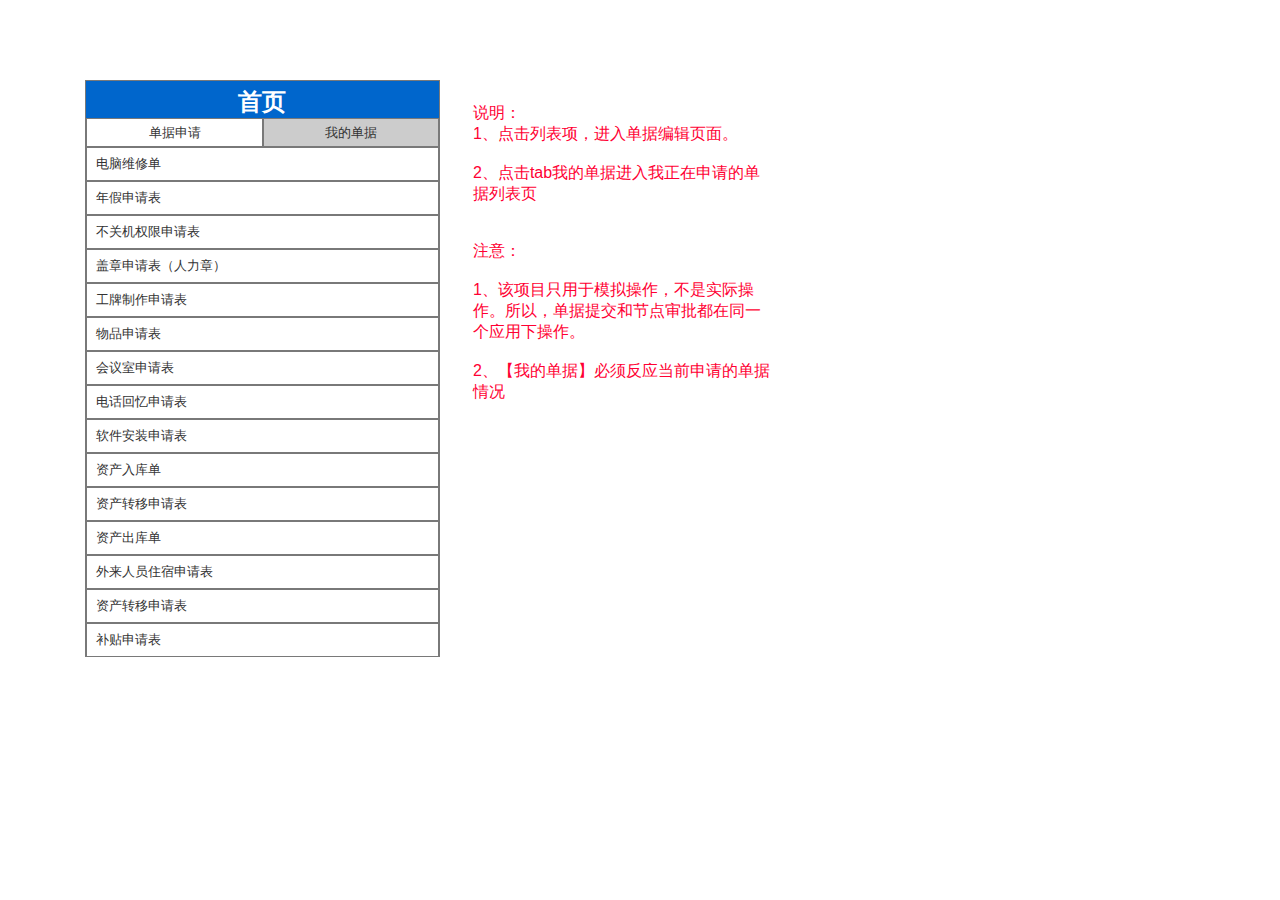
<file: realTest/祖传真题/Web前端初级认证线下考试卷-8月/姓名_工号/0.原型/index.html>
﻿<!DOCTYPE html>
<html>
  <head>
    <title>index</title>
    <meta http-equiv="X-UA-Compatible" content="IE=edge"/>
    <meta http-equiv="content-type" content="text/html; charset=utf-8"/>
    <meta name="apple-mobile-web-app-capable" content="yes"/>
    <link href="resources/css/jquery-ui-themes.css" type="text/css" rel="stylesheet"/>
    <link href="resources/css/axure_rp_page.css" type="text/css" rel="stylesheet"/>
    <link href="data/styles.css" type="text/css" rel="stylesheet"/>
    <link href="files/index/styles.css" type="text/css" rel="stylesheet"/>
    <script src="resources/scripts/jquery-1.7.1.min.js"></script>
    <script src="resources/scripts/jquery-ui-1.8.10.custom.min.js"></script>
    <script src="resources/scripts/prototypePre.js"></script>
    <script src="data/document.js"></script>
    <script src="resources/scripts/prototypePost.js"></script>
    <script src="files/index/data.js"></script>
    <script type="text/javascript">
      $axure.utils.getTransparentGifPath = function() { return 'resources/images/transparent.gif'; };
      $axure.utils.getOtherPath = function() { return 'resources/Other.html'; };
      $axure.utils.getReloadPath = function() { return 'resources/reload.html'; };
    </script>
  </head>
  <body>
    <div id="base" class="">

      <!-- Unnamed (矩形) -->
      <div id="u0" class="ax_default box_1">
        <div id="u0_div" class=""></div>
        <!-- Unnamed () -->
        <div id="u1" class="text" style="display:none; visibility: hidden">
          <p><span></span></p>
        </div>
      </div>

      <!-- Unnamed (矩形) -->
      <div id="u2" class="ax_default _文本段落">
        <div id="u2_div" class=""></div>
        <!-- Unnamed () -->
        <div id="u3" class="text">
          <p><span>说明：</span></p><p><span>1、点击列表项，进入单据编辑页面。</span></p><p><span><br></span></p><p><span>2、点击tab我的单据进入我正在申请的单据列表页</span></p><p><span><br></span></p><p><span><br></span></p><p><span>注意：</span></p><p><span><br></span></p><p><span>1、该项目只用于模拟操作，不是实际操作。所以，单据提交和节点审批都在同一个应用下操作。</span></p><p><span><br></span></p><p><span>2、【我的单据】必须反应当前申请的单据情况</span></p><p><span><br></span></p>
        </div>
      </div>

      <!-- Unnamed (矩形) -->
      <div id="u4" class="ax_default box_3">
        <div id="u4_div" class=""></div>
        <!-- Unnamed () -->
        <div id="u5" class="text" style="display:none; visibility: hidden">
          <p><span></span></p>
        </div>
      </div>

      <!-- Unnamed (矩形) -->
      <div id="u6" class="ax_default box_1">
        <div id="u6_div" class=""></div>
        <!-- Unnamed () -->
        <div id="u7" class="text">
          <p><span>单据申请</span></p>
        </div>
      </div>

      <!-- Unnamed (矩形) -->
      <div id="u8" class="ax_default box_1">
        <div id="u8_div" class=""></div>
        <!-- Unnamed () -->
        <div id="u9" class="text">
          <p><span>我的单据</span></p>
        </div>
      </div>

      <!-- Unnamed (矩形) -->
      <div id="u10" class="ax_default box_3">
        <div id="u10_div" class=""></div>
        <!-- Unnamed () -->
        <div id="u11" class="text">
          <p><span>电脑维修单</span></p>
        </div>
      </div>

      <!-- Unnamed (矩形) -->
      <div id="u12" class="ax_default box_3">
        <div id="u12_div" class=""></div>
        <!-- Unnamed () -->
        <div id="u13" class="text">
          <p><span>年假申请表</span></p>
        </div>
      </div>

      <!-- Unnamed (矩形) -->
      <div id="u14" class="ax_default box_3">
        <div id="u14_div" class=""></div>
        <!-- Unnamed () -->
        <div id="u15" class="text">
          <p><span>不关机权限申请表</span></p>
        </div>
      </div>

      <!-- Unnamed (矩形) -->
      <div id="u16" class="ax_default box_3">
        <div id="u16_div" class=""></div>
        <!-- Unnamed () -->
        <div id="u17" class="text">
          <p><span>盖章申请表（人力章）</span></p>
        </div>
      </div>

      <!-- Unnamed (矩形) -->
      <div id="u18" class="ax_default box_3">
        <div id="u18_div" class=""></div>
        <!-- Unnamed () -->
        <div id="u19" class="text">
          <p><span>工牌制作申请表</span></p>
        </div>
      </div>

      <!-- Unnamed (矩形) -->
      <div id="u20" class="ax_default box_3">
        <div id="u20_div" class=""></div>
        <!-- Unnamed () -->
        <div id="u21" class="text">
          <p><span>物品申请表</span></p>
        </div>
      </div>

      <!-- Unnamed (矩形) -->
      <div id="u22" class="ax_default box_3">
        <div id="u22_div" class=""></div>
        <!-- Unnamed () -->
        <div id="u23" class="text">
          <p><span>会议室申请表</span></p>
        </div>
      </div>

      <!-- Unnamed (矩形) -->
      <div id="u24" class="ax_default box_3">
        <div id="u24_div" class=""></div>
        <!-- Unnamed () -->
        <div id="u25" class="text">
          <p><span>电话回忆申请表</span></p>
        </div>
      </div>

      <!-- Unnamed (矩形) -->
      <div id="u26" class="ax_default box_3">
        <div id="u26_div" class=""></div>
        <!-- Unnamed () -->
        <div id="u27" class="text">
          <p><span>软件安装申请表</span></p>
        </div>
      </div>

      <!-- Unnamed (矩形) -->
      <div id="u28" class="ax_default box_3">
        <div id="u28_div" class=""></div>
        <!-- Unnamed () -->
        <div id="u29" class="text">
          <p><span>资产入库单</span></p>
        </div>
      </div>

      <!-- Unnamed (矩形) -->
      <div id="u30" class="ax_default box_3">
        <div id="u30_div" class=""></div>
        <!-- Unnamed () -->
        <div id="u31" class="text">
          <p><span>资产转移申请表</span></p>
        </div>
      </div>

      <!-- Unnamed (矩形) -->
      <div id="u32" class="ax_default box_3">
        <div id="u32_div" class=""></div>
        <!-- Unnamed () -->
        <div id="u33" class="text">
          <p><span>资产出库单</span></p>
        </div>
      </div>

      <!-- Unnamed (矩形) -->
      <div id="u34" class="ax_default box_3">
        <div id="u34_div" class=""></div>
        <!-- Unnamed () -->
        <div id="u35" class="text">
          <p><span>外来人员住宿申请表</span></p>
        </div>
      </div>

      <!-- Unnamed (矩形) -->
      <div id="u36" class="ax_default box_3">
        <div id="u36_div" class=""></div>
        <!-- Unnamed () -->
        <div id="u37" class="text">
          <p><span>资产转移申请表</span></p>
        </div>
      </div>

      <!-- Unnamed (矩形) -->
      <div id="u38" class="ax_default box_3">
        <div id="u38_div" class=""></div>
        <!-- Unnamed () -->
        <div id="u39" class="text">
          <p><span>补贴申请表</span></p>
        </div>
      </div>

      <!-- Unnamed (矩形) -->
      <div id="u40" class="ax_default _一级标题">
        <div id="u40_div" class=""></div>
        <!-- Unnamed () -->
        <div id="u41" class="text">
          <p><span>首页</span></p>
        </div>
      </div>
    </div>
  </body>
</html>
</file>
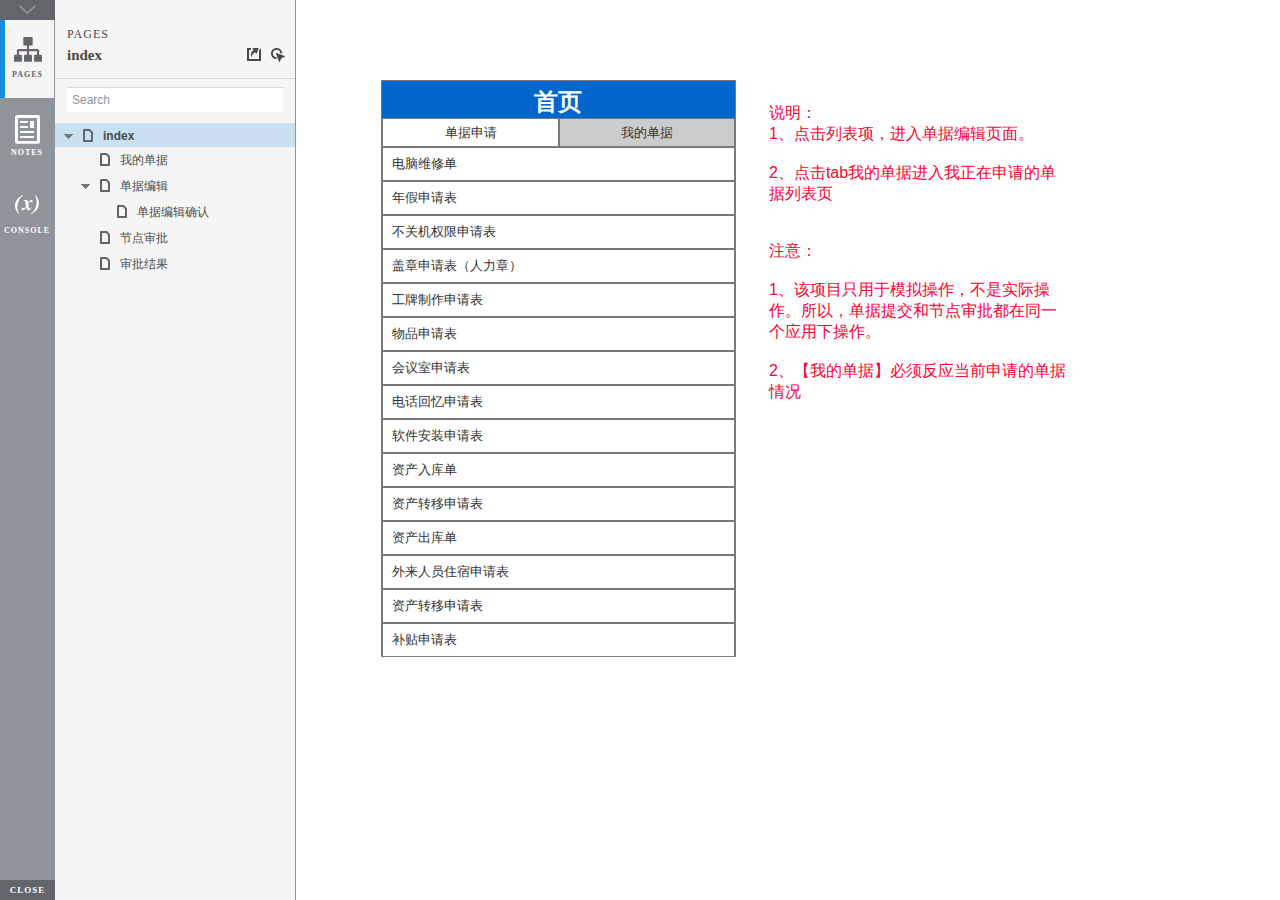
<file: realTest/祖传真题/Web前端初级认证线下考试卷-8月/姓名_工号/0.原型/start.html>
<!DOCTYPE html>
<html xmlns="http://www.w3.org/1999/xhtml" xml:lang="en" lang="en">
<head>
    <title>Untitled Document</title>
    <meta http-equiv="X-UA-Compatible" content="IE=edge"/>
    <meta http-equiv="content-type" content="text/html; charset=utf-8" />
    <meta name="viewport" content="width=device-width, initial-scale=1.0" />
    <meta name="apple-mobile-web-app-capable" content="yes" />
    <link type="text/css" href="resources/css/reset.css" rel="Stylesheet" />
    <link type="text/css" href="resources/css/default.css" rel="Stylesheet" />
    <!--<link href='https://fonts.googleapis.com/css?family=Nunito:300' rel='stylesheet' type='text/css'>-->

    <script type="text/javascript">
        if (location.href.toString().indexOf('file://localhost/') == 0) {
            location.href = location.href.toString().replace('file://localhost/', 'file:///');
        }
    </script>

    <!-- 8.0.0.3338 -->
<script src="resources/scripts/jquery-1.7.1.min.js"></script>
<script src="resources/scripts/startPre.js"></script>
<script src="data/document.js"></script>

    <style type="text/css">

#outerContainer {
	width:1000px;
	height:1500px;
}

.vsplitbar {
    width: 3px;
    /*background: #B9B9B9;*/
    border-right: 1px solid #8f949a;
}

.vsplitbar:hover, .vsplitbar.active {
    background: #8f949a;
}

#rightPanel {
    background-color: White;
}

/*#leftPanel {
    min-width: 120px;
}*/

.splitterMask {
   position:absolute;
   top: 0;
   left: 0;
   width: 100%;
   height: 100%;
   overflow: hidden;
   background-image: url(resources/images/transparent.gif);
   z-index: 20000;
}

    </style>
    <script type="text/javascript" language="JavaScript"><!--
        var SITEMAP_COLLAPSE_VAR_NAME = 'c';
        var PLUGIN_VAR_NAME = 'g';
        var FOOTNOTES_VAR_NAME = 'fn';
        var ADAPTIVE_VIEW_VAR_NAME = 'view';
        var lastLeftPanelWidth = 295;
        var toolBarOnly = true;

        // isolate scope
        (function() {
            setUpController();
            
            var configuration = $axure.document.configuration;
            var _settings = {};
            _settings.projectId = configuration.prototypeId;
            _settings.isAxshare = configuration.isAxshare;
            _settings.loadFeedbackPlugin = configuration.loadFeedbackPlugin;
            var cHash = getHashStringVar(SITEMAP_COLLAPSE_VAR_NAME);
            _settings.startCollapsed = cHash == "1";
            if(cHash == "2") closePlayer();
            var gHash = getHashStringVar(PLUGIN_VAR_NAME);
            if(gHash == "") gHash = 1;
            _settings.startPluginGid = gHash;

            $axure.player.settings = _settings;

            $(window).bind('load', function() {
                if(CHROME_5_LOCAL && !$('body').attr('pluginDetected')) {
                    window.location = 'resources/chrome/chrome.html';
                }
            });

            $(document).ready(function() {
                $axure.page.bind('load.start', mainFrame_onload);
                $axure.messageCenter.addMessageListener(messageCenter_message);

                $(document).on('pluginShown', function (event, data) {
                    setVarInCurrentUrlHash('g', data ? data : '');
                });

                $(document).on('pluginCreated', function(event, data) {
                    if($axure.player.settings.startPluginGid == data) {
                        $axure.player.showPlugin(data);
                    }
                });

                if($axure.player.settings.loadFeedbackPlugin) {
                    if($axure.player.settings.isAxshare) {
                        $axure.utils.loadJS('/Scripts/plugins/feedback/feedback8.js');
                    } else {
                        $axure.utils.loadJS('http://share.axure.com/Scripts/plugins/feedback/feedback8.js');
                    }
                }

                if(navigator.userAgent.indexOf("MSIE") >= 0) $('#outerContainer').width('100%');
                initialize();
                if($axure.player.settings.startCollapsed) $('#outerContainer').splitter({ sizeLeft: 0 });
                else $('#outerContainer').splitter({ sizeLeft: lastLeftPanelWidth });
                $('#leftPanel').width(lastLeftPanelWidth);
                
                $(window).resize(function() { resizeContent(); });

                $('#maximizePanelContainer').hide();

                initializeLogo();

                $(window).resize();
                resizeContent();
                
                $axure.player.collapseToBar();

                if($axure.player.settings.startCollapsed) {
                    collapse();
                    $('#leftPanel').width(0);
                }

                if(MOBILE_DEVICE) {
                    $('#interfaceControlFrameMinimizeContainer').height('45px');
                    $('#interfaceControlFrameMinimizeContainer a').height('45px');
                    $('#interfaceControlFrameHeaderContainer').css('margin-top','45px');
                    $('#interfaceControlFrameCloseContainer a').css('padding','10px 0px');
                    $('#maximizePanelContainer').height('45px');//.css('top','inherit').css('bottom','0px');

                    $('body').removeClass('hashover');

                    if(IOS) {
                        $('#rightPanel').css('overflow', 'auto').css('-webkit-overflow-scrolling', 'touch').css('-ms-overflow-x', 'hidden');

                        window.addEventListener("orientationchange", function() {
                            var viewport = document.querySelector("meta[name=viewport]");
                            //so iOS doesn't zoom when switching back to portrait
                            viewport.setAttribute('content', 'width=device-width, initial-scale=1.0, maximum-scale=1.0');
                            viewport.setAttribute('content', 'width=device-width, initial-scale=1.0');
                            resizeContent();
                        }, false);

                        $axure.page.bind('load.start', function() {
                            resizeContent();
                        });
                    }
                }

            });

            function initialize() {
                var legacyQString = getQueryString("Page");
                if (legacyQString.length > 0) {
                    location.href = location.href.substring(0, location.href.indexOf("?")) + "#p=" + legacyQString;
                    return;
                }

                var mainFrame = document.getElementById("mainFrame");
                mainFrame.contentWindow.location.href = getInitialUrl();
            }

            function initializeLogo() {
                if($axure.document.configuration.logoImagePath) {
                    var image = new Image();
                    image.onload = function() {
                        $('#logoImage').css('max-width', this.width + 'px');
                        $axure.player.resizeContent();
                    };
                    image.src = $axure.document.configuration.logoImagePath;
                
                    $('#interfaceControlFrameLogoImageContainer').html('<img id="logoImage" src="" />');
                    $('#logoImage').attr('src', $axure.document.configuration.logoImagePath).load(function() { resizeContent(); });
                } else $('#interfaceControlFrameLogoImageContainer').hide();

                if ($axure.document.configuration.logoImageCaption) {
                    $('#interfaceControlFrameLogoCaptionContainer').html($axure.document.configuration.logoImageCaption);
                } else $('#interfaceControlFrameLogoCaptionContainer').hide();

                if(!$('#interfaceControlFrameLogoImageContainer').is(':visible') && !$('#interfaceControlFrameLogoCaptionContainer').is(':visible')) {
                    $('#interfaceControlFrameLogoContainer').hide();
                }
            }

            var resizeContent = $axure.player.resizeContent = function() {
                var newHeight = $(window).height();
                var newWidth = $(window).width();

                var controlContainerHeight = newHeight;// - 30;
                if($('#interfaceControlFrameLogoContainer').is(':visible')) controlContainerHeight -= $('#interfaceControlFrameLogoContainer').outerHeight();// + 16;

                $('#outerContainer').height(newHeight).width(newWidth);
                $('.vsplitbar').height(newHeight);
                $('#leftPanel').height(newHeight);
                $('#interfaceControlFrame').height(newHeight);
                $('#interfaceControlFrameContainer').height(newHeight);
                $('#interfaceControlFrameHostContainer').height(controlContainerHeight);

                $('#rightPanel').height(newHeight);
                $('#mainFrame').height(newHeight);

                if($('#leftPanel').is(':visible')) $('#rightPanel').width($(window).width() - $('#leftPanel').width() - 1);// $('.vsplitbar').width());
                else $('#rightPanel').width($(window).width());

                $(document).trigger('ContainerHeightChange',[controlContainerHeight]);

                if(MOBILE_DEVICE) {
                    if(!(getHashStringVar(ADAPTIVE_VIEW_VAR_NAME).length > 0)) $axure.messageCenter.postMessage('setAdaptiveViewForSize', {'width':newWidth, 'height':$('#rightPanel').height()});
                }
            }

            var collapseToBar = $axure.player.collapseToBar = function() {
                lastLeftPanelWidth = $('#leftPanel').width();
                $('#leftPanel').width('55px');
                $('.vsplitbar').hide();
                $('#rightPanel').width($(window).width() - $('#leftPanel').width());
                $(window).resize();
                $('#outerContainer').trigger('resize');
                toolBarOnly = true;
            }

            var expandFromBar = $axure.player.expandFromBar = function() {
                if($('.vsplitbar').is(':visible')) return;

                $('#leftPanel').width(lastLeftPanelWidth);
                $('.vsplitbar').show();
                $('#rightPanel').width($(window).width() - $('#leftPanel').width() - 1);// $('.vsplitbar').width());
                $(window).resize();
                $('#outerContainer').trigger('resize');
                toolBarOnly = false;
            }

        })();

        function messageCenter_message(message, data) {
            if(message == 'expandFrame') expand();
            else if(message == 'getCollapseFrameOnLoad' && $axure.player.settings.startCollapsed && !MOBILE_DEVICE) $axure.messageCenter.postMessage('collapseFrameOnLoad');
        }

        
        function getInitialUrl() {
            var pageName = getHashStringVar("p");
            if(pageName.length > 0) return pageName + ".html";
            else {
                var url = getFirstPageUrl($axure.document.sitemap.rootNodes);
                return (url ? url : "about:blank");
            }
        }

        function getFirstPageUrl(nodes) {
            for (var i = 0; i < nodes.length; i++) {
                var node = nodes[i];
                if (node.url) return node.url;
                else {
                    var hasChildren = (node.children && node.children.length > 0);
                    if (hasChildren) {
                        var url = getFirstPageUrl(node.children);
                        if (url) return url;
                    }
                }
            }
            return null;
        }

        function closePlayer() {
            if($axure.page.location) window.location.href = $axure.page.location;
            else {
                var pageFile = getInitialUrl();
                var currentLocation = window.location.toString();
                window.location.href = currentLocation.substr(0, currentLocation.lastIndexOf("/") + 1) + pageFile;
            }
        }

        function replaceHash(newHash) {
            var currentLocWithoutHash = window.location.toString().split('#')[0];

            //We use replace so that every hash change doesn't get appended to the history stack.
            //We use replaceState in browsers that support it, else replace the location
            if(typeof window.history.replaceState != 'undefined') {
                try {
                    //Chrome 45 (Version 45.0.2454.85 m) started throwing an error here when generated locally (this only happens with sitemap open) which broke all interactions.
                    //try catch breaks the url adjusting nicely when the sitemap is open, but all interactions and forward and back buttons work.
                    //Uncaught SecurityError: Failed to execute 'replaceState' on 'History': A history state object with URL 'file:///C:/Users/Ian/Documents/Axure/HTML/Untitled/start.html#p=home' cannot be created in a document with origin 'null'.
                    window.history.replaceState(null, null, currentLocWithoutHash + newHash);
                } catch(ex) {}
            } else {
                window.location.replace(currentLocWithoutHash + newHash);
            }
        }

        function collapse() {
            setVarInCurrentUrlHash('c', 1);
            if(!toolBarOnly) lastLeftPanelWidth = $('#leftPanel').width();

            $('#maximizePanelContainer').show();
            $('#leftPanel').hide();
            $('.vsplitbar').hide();
            $('#rightPanel').width($(window).width());
            $(window).resize();
            $('#outerContainer').trigger('resize');

            $(document).trigger('sidebarCollapse');

            if(MOBILE_DEVICE) {
                $('#maximizePanelContainer').animate({
                    top:$('#rightPanel').height() - $('#maximizePanelContainer').height()
                }, 300, 'swing', function() {
                    $('#maximizePanelContainer').css('top', 'inherit').css('bottom', '0px');
                });
            }
        }

        function expand() {
            if(MOBILE_DEVICE) {
                $('#maximizePanelContainer').css('top', '0px').css('bottom', 'inherit');
            }

            deleteVarFromCurrentUrlHash('c');
            $('#maximizePanelContainer').hide();
            $('#leftPanel').width(lastLeftPanelWidth);
            $('#leftPanel').show();
            if(!toolBarOnly) {
                $('.vsplitbar').show();
                $('#rightPanel').width($(window).width() - $('#leftPanel').width() - 1);
            } else {
                $axure.player.collapseToBar();
            }
            $(window).resize();
            $('#outerContainer').trigger('resize');

            $(document).trigger('sidebarExpanded');
        }


        function mainFrame_onload() {
            if($axure.page.pageName) document.title = $axure.page.pageName;
        }

        function getQueryString(query) {
            var qstring = self.location.href.split("?");
            if(qstring.length < 2) return "";
            return GetParameter(qstring, query);
        }
        
        function GetParameter(qstring, query) {
            var prms = qstring[1].split("&");
            var frmelements = new Array();
            var currprmeter, querystr = "";

            for(var i = 0; i < prms.length; i++) {
                currprmeter = prms[i].split("=");
                frmelements[i] = new Array();
                frmelements[i][0] = currprmeter[0];
                frmelements[i][1] = currprmeter[1];
            }

            for(j = 0; j < frmelements.length; j++) {
                if(frmelements[j][0].toLowerCase() == query.toLowerCase()) {
                    querystr = frmelements[j][1];
                    break;
                }
            }
            return querystr;
        }
        
        function getHashStringVar(query) {
            var qstring = self.location.href.split("#");
            if(qstring.length < 2) return "";
            return GetParameter(qstring, query);
        }

        function setHashStringVar(currentHash, varName, varVal) {
            var varWithEqual = varName + '=';
            var poundVarWithEqual = varVal === '' ? '' :  '#' + varName + '=' + varVal;
            var ampVarWithEqual = varVal === '' ? '' :  '&' + varName + '=' + varVal;
            var hashToSet = '';

            var pageIndex = currentHash.indexOf('#' + varWithEqual);
            if(pageIndex == -1) pageIndex = currentHash.indexOf('&' + varWithEqual);
            if(pageIndex != -1) {
                var newHash = currentHash.substring(0, pageIndex);

                newHash = newHash == '' ? poundVarWithEqual : newHash + ampVarWithEqual;

                var ampIndex = currentHash.indexOf('&', pageIndex + 1);
                if(ampIndex != -1) {
                    newHash = newHash == '' ? '#' + currentHash.substring(ampIndex + 1) : newHash + currentHash.substring(ampIndex);
                }
                hashToSet = newHash;
            } else if(currentHash.indexOf('#') != -1) {
                hashToSet = currentHash + ampVarWithEqual;
            } else {
                hashToSet = poundVarWithEqual;
            }

            if(hashToSet != '' || varVal == '') {
                return hashToSet;
            }

            return null;
        }

        function setVarInCurrentUrlHash(varName, varVal) {
            var newHash = setHashStringVar(window.location.hash, varName, varVal);

            if(newHash != null) {
                replaceHash(newHash);
            }
        }

        function deleteHashStringVar(currentHash, varName) {
            var varWithEqual = varName + '=';

            var pageIndex = currentHash.indexOf('#' + varWithEqual);
            if(pageIndex == -1) pageIndex = currentHash.indexOf('&' + varWithEqual);
            if(pageIndex != -1) {
                var newHash = currentHash.substring(0, pageIndex);

                var ampIndex = currentHash.indexOf('&', pageIndex + 1);

                //IF begin of string....if none blank, ELSE # instead of & and rest
                //IF in string....prefix + if none blank, ELSE &-rest
                if(newHash == '') { //beginning of string
                    newHash = ampIndex != -1 ? '#' + currentHash.substring(ampIndex + 1) : '';
                } else { //somewhere in the middle
                    newHash = newHash + (ampIndex != -1 ? currentHash.substring(ampIndex) : '');
                }

                return newHash;
            }

            return null;
        }

        function deleteVarFromCurrentUrlHash(varName) {
            var newHash = deleteHashStringVar(window.location.hash, varName);

            if(newHash != null) {
                replaceHash(newHash);
            }
        }
    --></script>
    
    <link type="text/css" rel="Stylesheet" href="plugins/sitemap/styles/sitemap.css" />
    <link type="text/css" rel="Stylesheet" href="plugins/page_notes/styles/page_notes.css" />
    <link type="text/css" rel="Stylesheet" href="plugins/debug/styles/debug.css" />
    <script src="resources/scripts/startPost.js"></script>


    <!--<link type="text/css" rel="Stylesheet" href="plugins/recordplay/styles/recordplay.css" />
    <script type="text/javascript" src="plugins/recordplay/recordplay.js"></script>-->
    

</head>
<body scroll="no" class="hashover">
    <div id="outerContainer">

        <div id="leftPanel">
            <div id="interfaceControlFrame">
                <div id="interfaceControlFrameMinimizeContainer">
                    <a title="Collapse" id="interfaceControlFrameMinimizeButton" onclick="collapse();">&nbsp;</a>
                </div>
                <div id="interfaceControlFrameHeaderContainer">
                    <ul id="interfaceControlFrameHeader"></ul>
                </div>
                <div id="interfaceControlFrameContainer">
                    <div id="interfaceControlFrameLogoContainer">
                        <div id="interfaceControlFrameLogoImageContainer"></div>
                        <div id="interfaceControlFrameLogoCaptionContainer"></div>
                    </div>
                    <div id="interfaceControlFrameHostContainer">
                    </div>
                </div>
                <div id="interfaceControlFrameCloseContainer">
                    <a title="Close" id="interfaceControlFrameCloseButton" onclick="closePlayer();">CLOSE</a>
                </div>
            </div>
        </div>
        <div id="rightPanel">
            <iframe id="mainFrame" name="mainFrame" width="100%" height="100%" src="" frameborder="0" style="display: block;" webkitallowfullscreen mozallowfullscreen allowfullscreen></iframe>
        </div>

    </div>

    <div id="maximizePanelContainer">
        <iframe id="expandFrame" src="resources/expand.html" width="100%" height="100%" scrolling="no" allowtransparency="true" frameborder="0"></iframe>
    </div>

</body>
</html>
</file>
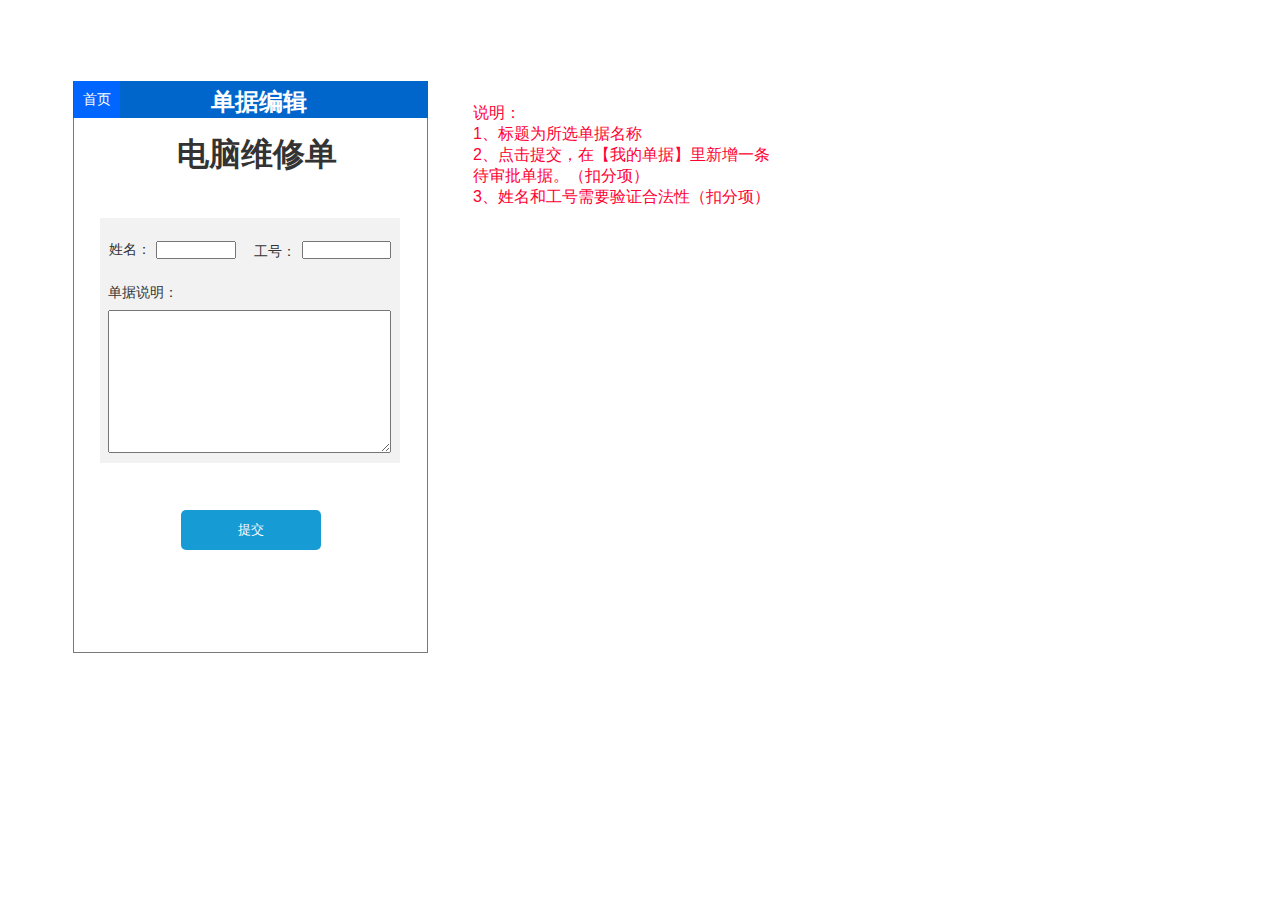
<file: realTest/祖传真题/Web前端初级认证线下考试卷-8月/姓名_工号/0.原型/单据编辑.html>
﻿<!DOCTYPE html>
<html>
  <head>
    <title>单据编辑</title>
    <meta http-equiv="X-UA-Compatible" content="IE=edge"/>
    <meta http-equiv="content-type" content="text/html; charset=utf-8"/>
    <meta name="apple-mobile-web-app-capable" content="yes"/>
    <link href="resources/css/jquery-ui-themes.css" type="text/css" rel="stylesheet"/>
    <link href="resources/css/axure_rp_page.css" type="text/css" rel="stylesheet"/>
    <link href="data/styles.css" type="text/css" rel="stylesheet"/>
    <link href="files/单据编辑/styles.css" type="text/css" rel="stylesheet"/>
    <script src="resources/scripts/jquery-1.7.1.min.js"></script>
    <script src="resources/scripts/jquery-ui-1.8.10.custom.min.js"></script>
    <script src="resources/scripts/prototypePre.js"></script>
    <script src="data/document.js"></script>
    <script src="resources/scripts/prototypePost.js"></script>
    <script src="files/单据编辑/data.js"></script>
    <script type="text/javascript">
      $axure.utils.getTransparentGifPath = function() { return 'resources/images/transparent.gif'; };
      $axure.utils.getOtherPath = function() { return 'resources/Other.html'; };
      $axure.utils.getReloadPath = function() { return 'resources/reload.html'; };
    </script>
  </head>
  <body>
    <div id="base" class="">

      <!-- Unnamed (矩形) -->
      <div id="u74" class="ax_default box_1">
        <div id="u74_div" class=""></div>
        <!-- Unnamed () -->
        <div id="u75" class="text" style="display:none; visibility: hidden">
          <p><span></span></p>
        </div>
      </div>

      <!-- Unnamed (矩形) -->
      <div id="u76" class="ax_default _一级标题">
        <div id="u76_div" class=""></div>
        <!-- Unnamed () -->
        <div id="u77" class="text">
          <p><span style="font-family:'Arial Negreta', 'Arial Normal', 'Arial';font-weight:700;">电脑维修单</span></p>
        </div>
      </div>

      <!-- Unnamed (矩形) -->
      <div id="u78" class="ax_default box_2">
        <div id="u78_div" class=""></div>
        <!-- Unnamed () -->
        <div id="u79" class="text" style="display:none; visibility: hidden">
          <p><span></span></p>
        </div>
      </div>

      <!-- Unnamed (矩形) -->
      <div id="u80" class="ax_default label">
        <div id="u80_div" class=""></div>
        <!-- Unnamed () -->
        <div id="u81" class="text">
          <p><span>姓名：</span></p>
        </div>
      </div>

      <!-- Unnamed (文本框) -->
      <div id="u82" class="ax_default text_field">
        <input id="u82_input" type="text" value=""/>
      </div>

      <!-- Unnamed (矩形) -->
      <div id="u83" class="ax_default label">
        <div id="u83_div" class=""></div>
        <!-- Unnamed () -->
        <div id="u84" class="text">
          <p><span>工号：</span></p>
        </div>
      </div>

      <!-- Unnamed (文本框) -->
      <div id="u85" class="ax_default text_field">
        <input id="u85_input" type="text" value=""/>
      </div>

      <!-- Unnamed (矩形) -->
      <div id="u86" class="ax_default label">
        <div id="u86_div" class=""></div>
        <!-- Unnamed () -->
        <div id="u87" class="text">
          <p><span>单据说明：</span></p>
        </div>
      </div>

      <!-- Unnamed (多行文本框) -->
      <div id="u88" class="ax_default text_area">
        <textarea id="u88_input"></textarea>
      </div>

      <!-- Unnamed (矩形) -->
      <div id="u89" class="ax_default primary_button">
        <div id="u89_div" class=""></div>
        <!-- Unnamed () -->
        <div id="u90" class="text">
          <p><span>提交</span></p>
        </div>
      </div>

      <!-- Unnamed (矩形) -->
      <div id="u91" class="ax_default box_3">
        <div id="u91_div" class=""></div>
        <!-- Unnamed () -->
        <div id="u92" class="text" style="display:none; visibility: hidden">
          <p><span></span></p>
        </div>
      </div>

      <!-- Unnamed (矩形) -->
      <div id="u93" class="ax_default _一级标题">
        <div id="u93_div" class=""></div>
        <!-- Unnamed () -->
        <div id="u94" class="text">
          <p><span>单据编辑</span></p>
        </div>
      </div>

      <!-- Unnamed (矩形) -->
      <div id="u95" class="ax_default label">
        <div id="u95_div" class=""></div>
        <!-- Unnamed () -->
        <div id="u96" class="text">
          <p><span>首页</span></p>
        </div>
      </div>

      <!-- Unnamed (矩形) -->
      <div id="u97" class="ax_default _文本段落">
        <div id="u97_div" class=""></div>
        <!-- Unnamed () -->
        <div id="u98" class="text">
          <p><span>说明：</span></p><p><span>1、标题为所选单据名称</span></p><p><span>2、点击提交，在【我的单据】里新增一条待审批单据。（扣分项）</span></p><p><span>3、姓名和工号需要验证合法性（扣分项）</span></p><p><span><br></span></p><p><span><br></span></p>
        </div>
      </div>
    </div>
  </body>
</html>
</file>
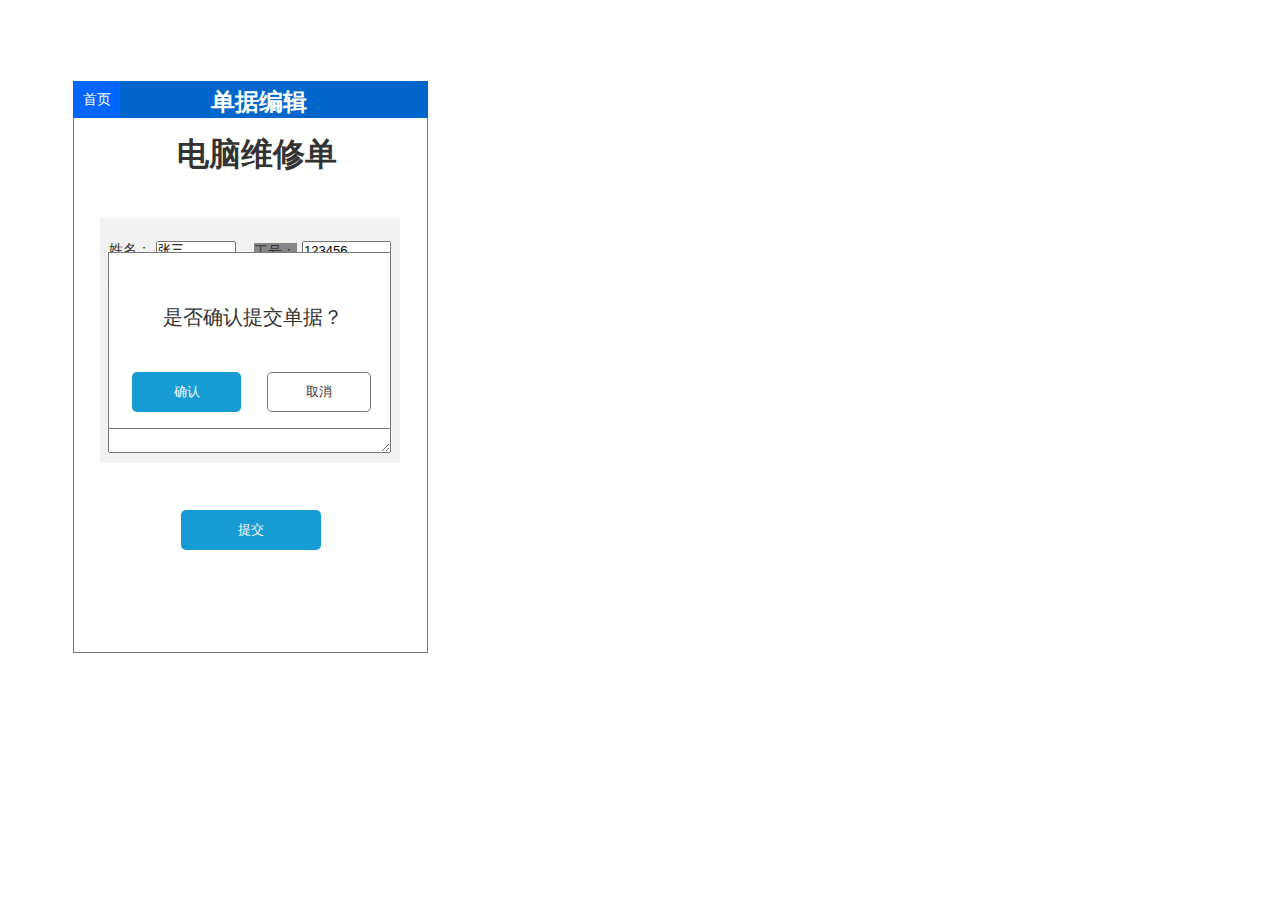
<file: realTest/祖传真题/Web前端初级认证线下考试卷-8月/姓名_工号/0.原型/单据编辑确认.html>
﻿<!DOCTYPE html>
<html>
  <head>
    <title>单据编辑确认</title>
    <meta http-equiv="X-UA-Compatible" content="IE=edge"/>
    <meta http-equiv="content-type" content="text/html; charset=utf-8"/>
    <meta name="apple-mobile-web-app-capable" content="yes"/>
    <link href="resources/css/jquery-ui-themes.css" type="text/css" rel="stylesheet"/>
    <link href="resources/css/axure_rp_page.css" type="text/css" rel="stylesheet"/>
    <link href="data/styles.css" type="text/css" rel="stylesheet"/>
    <link href="files/单据编辑确认/styles.css" type="text/css" rel="stylesheet"/>
    <script src="resources/scripts/jquery-1.7.1.min.js"></script>
    <script src="resources/scripts/jquery-ui-1.8.10.custom.min.js"></script>
    <script src="resources/scripts/prototypePre.js"></script>
    <script src="data/document.js"></script>
    <script src="resources/scripts/prototypePost.js"></script>
    <script src="files/单据编辑确认/data.js"></script>
    <script type="text/javascript">
      $axure.utils.getTransparentGifPath = function() { return 'resources/images/transparent.gif'; };
      $axure.utils.getOtherPath = function() { return 'resources/Other.html'; };
      $axure.utils.getReloadPath = function() { return 'resources/reload.html'; };
    </script>
  </head>
  <body>
    <div id="base" class="">

      <!-- Unnamed (矩形) -->
      <div id="u99" class="ax_default box_1">
        <div id="u99_div" class=""></div>
        <!-- Unnamed () -->
        <div id="u100" class="text" style="display:none; visibility: hidden">
          <p><span></span></p>
        </div>
      </div>

      <!-- Unnamed (矩形) -->
      <div id="u101" class="ax_default _一级标题">
        <div id="u101_div" class=""></div>
        <!-- Unnamed () -->
        <div id="u102" class="text">
          <p><span style="font-family:'Arial Negreta', 'Arial Normal', 'Arial';font-weight:700;">电脑维修单</span></p>
        </div>
      </div>

      <!-- Unnamed (矩形) -->
      <div id="u103" class="ax_default box_2">
        <div id="u103_div" class=""></div>
        <!-- Unnamed () -->
        <div id="u104" class="text" style="display:none; visibility: hidden">
          <p><span></span></p>
        </div>
      </div>

      <!-- Unnamed (矩形) -->
      <div id="u105" class="ax_default label">
        <div id="u105_div" class=""></div>
        <!-- Unnamed () -->
        <div id="u106" class="text">
          <p><span>姓名：</span></p>
        </div>
      </div>

      <!-- Unnamed (文本框) -->
      <div id="u107" class="ax_default text_field">
        <input id="u107_input" type="text" value="张三"/>
      </div>

      <!-- Unnamed (矩形) -->
      <div id="u108" class="ax_default label">
        <div id="u108_div" class=""></div>
        <!-- Unnamed () -->
        <div id="u109" class="text">
          <p><span>工号：</span></p>
        </div>
      </div>

      <!-- Unnamed (文本框) -->
      <div id="u110" class="ax_default text_field">
        <input id="u110_input" type="text" value="123456"/>
      </div>

      <!-- Unnamed (矩形) -->
      <div id="u111" class="ax_default label">
        <div id="u111_div" class=""></div>
        <!-- Unnamed () -->
        <div id="u112" class="text">
          <p><span>部门：</span></p>
        </div>
      </div>

      <!-- Unnamed (文本框) -->
      <div id="u113" class="ax_default text_field">
        <input id="u113_input" type="text" value="工程院"/>
      </div>

      <!-- Unnamed (矩形) -->
      <div id="u114" class="ax_default label">
        <div id="u114_div" class=""></div>
        <!-- Unnamed () -->
        <div id="u115" class="text">
          <p><span>单据说明：</span></p>
        </div>
      </div>

      <!-- Unnamed (多行文本框) -->
      <div id="u116" class="ax_default text_area">
        <textarea id="u116_input">电脑屏幕坏了</textarea>
      </div>

      <!-- Unnamed (矩形) -->
      <div id="u117" class="ax_default primary_button">
        <div id="u117_div" class=""></div>
        <!-- Unnamed () -->
        <div id="u118" class="text">
          <p><span>提交</span></p>
        </div>
      </div>

      <!-- Unnamed (矩形) -->
      <div id="u119" class="ax_default flow_shape">
        <div id="u119_div" class=""></div>
        <!-- Unnamed () -->
        <div id="u120" class="text" style="display:none; visibility: hidden">
          <p><span></span></p>
        </div>
      </div>

      <!-- Unnamed (矩形) -->
      <div id="u121" class="ax_default label">
        <div id="u121_div" class=""></div>
        <!-- Unnamed () -->
        <div id="u122" class="text">
          <p><span>是否确认提交单据？</span></p>
        </div>
      </div>

      <!-- Unnamed (矩形) -->
      <div id="u123" class="ax_default button">
        <div id="u123_div" class=""></div>
        <!-- Unnamed () -->
        <div id="u124" class="text">
          <p><span>取消</span></p>
        </div>
      </div>

      <!-- Unnamed (矩形) -->
      <div id="u125" class="ax_default primary_button">
        <div id="u125_div" class=""></div>
        <!-- Unnamed () -->
        <div id="u126" class="text">
          <p><span>确认</span></p>
        </div>
      </div>

      <!-- Unnamed (矩形) -->
      <div id="u127" class="ax_default box_3">
        <div id="u127_div" class=""></div>
        <!-- Unnamed () -->
        <div id="u128" class="text" style="display:none; visibility: hidden">
          <p><span></span></p>
        </div>
      </div>

      <!-- Unnamed (矩形) -->
      <div id="u129" class="ax_default _一级标题">
        <div id="u129_div" class=""></div>
        <!-- Unnamed () -->
        <div id="u130" class="text">
          <p><span>单据编辑</span></p>
        </div>
      </div>

      <!-- Unnamed (矩形) -->
      <div id="u131" class="ax_default label">
        <div id="u131_div" class=""></div>
        <!-- Unnamed () -->
        <div id="u132" class="text">
          <p><span>首页</span></p>
        </div>
      </div>
    </div>
  </body>
</html>
</file>
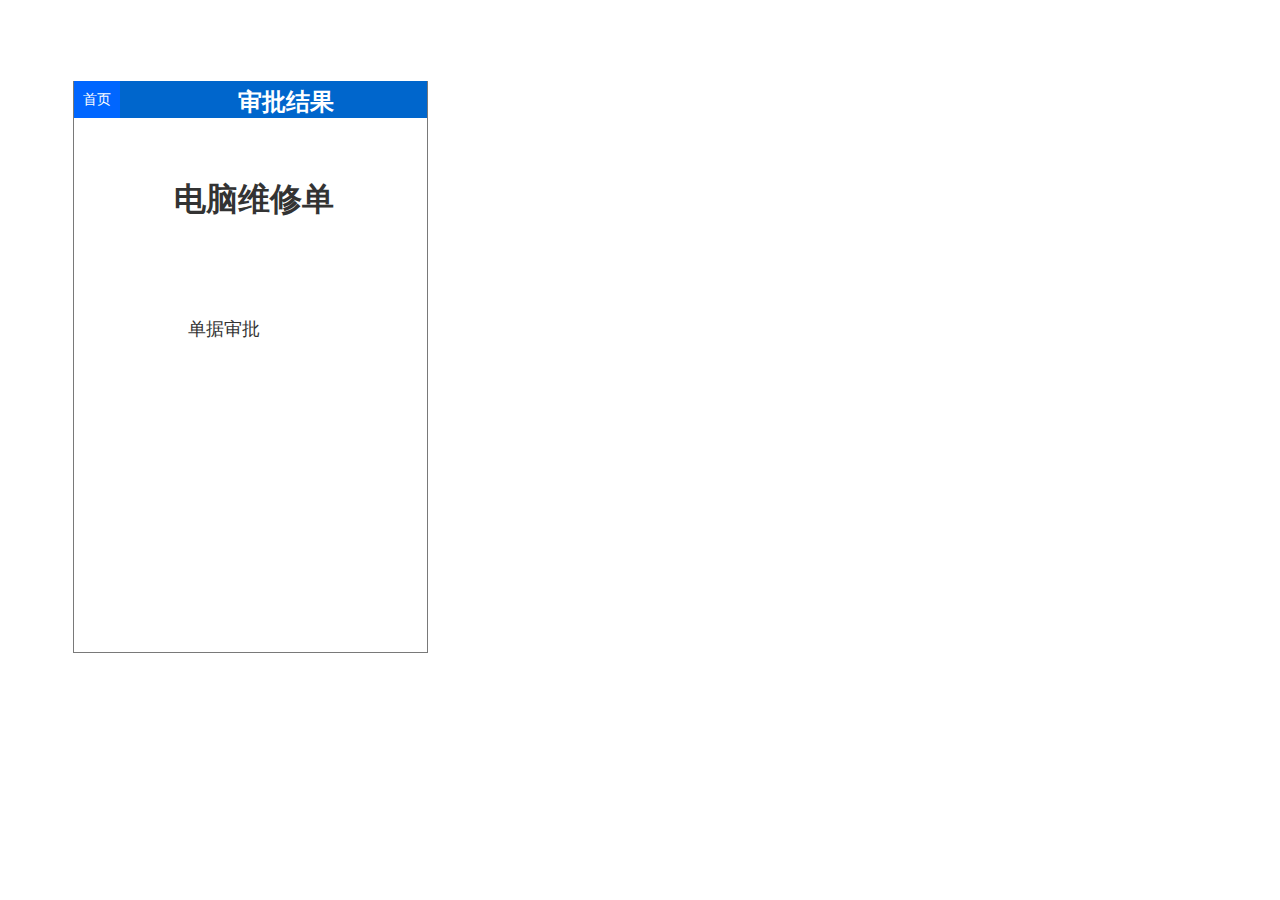
<file: realTest/祖传真题/Web前端初级认证线下考试卷-8月/姓名_工号/0.原型/审批结果.html>
﻿<!DOCTYPE html>
<html>
  <head>
    <title>审批结果</title>
    <meta http-equiv="X-UA-Compatible" content="IE=edge"/>
    <meta http-equiv="content-type" content="text/html; charset=utf-8"/>
    <meta name="apple-mobile-web-app-capable" content="yes"/>
    <link href="resources/css/jquery-ui-themes.css" type="text/css" rel="stylesheet"/>
    <link href="resources/css/axure_rp_page.css" type="text/css" rel="stylesheet"/>
    <link href="data/styles.css" type="text/css" rel="stylesheet"/>
    <link href="files/审批结果/styles.css" type="text/css" rel="stylesheet"/>
    <script src="resources/scripts/jquery-1.7.1.min.js"></script>
    <script src="resources/scripts/jquery-ui-1.8.10.custom.min.js"></script>
    <script src="resources/scripts/prototypePre.js"></script>
    <script src="data/document.js"></script>
    <script src="resources/scripts/prototypePost.js"></script>
    <script src="files/审批结果/data.js"></script>
    <script type="text/javascript">
      $axure.utils.getTransparentGifPath = function() { return 'resources/images/transparent.gif'; };
      $axure.utils.getOtherPath = function() { return 'resources/Other.html'; };
      $axure.utils.getReloadPath = function() { return 'resources/reload.html'; };
    </script>
  </head>
  <body>
    <div id="base" class="">

      <!-- Unnamed (矩形) -->
      <div id="u156" class="ax_default box_1">
        <div id="u156_div" class=""></div>
        <!-- Unnamed () -->
        <div id="u157" class="text" style="display:none; visibility: hidden">
          <p><span></span></p>
        </div>
      </div>

      <!-- Unnamed (矩形) -->
      <div id="u158" class="ax_default _一级标题">
        <div id="u158_div" class=""></div>
        <!-- Unnamed () -->
        <div id="u159" class="text">
          <p><span style="font-family:'Arial Negreta', 'Arial Normal', 'Arial';font-weight:700;">电脑维修单</span></p>
        </div>
      </div>

      <!-- Unnamed (矩形) -->
      <div id="u160" class="ax_default label" selectiongroup="result">
        <div id="u160_div" class=""></div>
        <!-- Unnamed () -->
        <div id="u161" class="text">
          <p><span>单据审批通过</span></p>
        </div>
      </div>

      <!-- Unnamed (矩形) -->
      <div id="u162" class="ax_default box_3">
        <div id="u162_div" class=""></div>
        <!-- Unnamed () -->
        <div id="u163" class="text" style="display:none; visibility: hidden">
          <p><span></span></p>
        </div>
      </div>

      <!-- Unnamed (矩形) -->
      <div id="u164" class="ax_default label">
        <div id="u164_div" class=""></div>
        <!-- Unnamed () -->
        <div id="u165" class="text">
          <p><span>首页</span></p>
        </div>
      </div>

      <!-- Unnamed (矩形) -->
      <div id="u166" class="ax_default _一级标题">
        <div id="u166_div" class=""></div>
        <!-- Unnamed () -->
        <div id="u167" class="text">
          <p><span>审批结果</span></p>
        </div>
      </div>
    </div>
  </body>
</html>
</file>
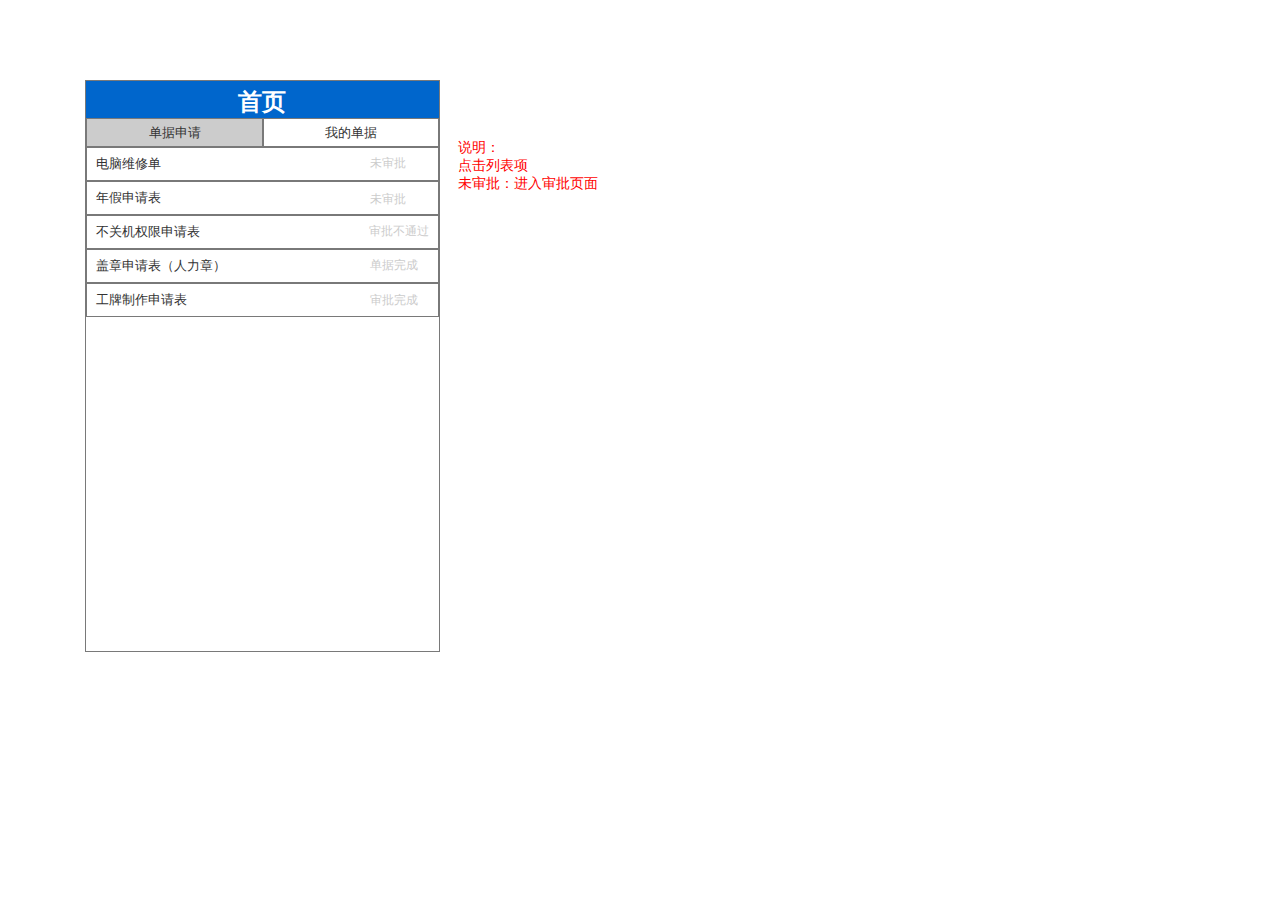
<file: realTest/祖传真题/Web前端初级认证线下考试卷-8月/姓名_工号/0.原型/我的单据.html>
﻿<!DOCTYPE html>
<html>
  <head>
    <title>我的单据</title>
    <meta http-equiv="X-UA-Compatible" content="IE=edge"/>
    <meta http-equiv="content-type" content="text/html; charset=utf-8"/>
    <meta name="apple-mobile-web-app-capable" content="yes"/>
    <link href="resources/css/jquery-ui-themes.css" type="text/css" rel="stylesheet"/>
    <link href="resources/css/axure_rp_page.css" type="text/css" rel="stylesheet"/>
    <link href="data/styles.css" type="text/css" rel="stylesheet"/>
    <link href="files/我的单据/styles.css" type="text/css" rel="stylesheet"/>
    <script src="resources/scripts/jquery-1.7.1.min.js"></script>
    <script src="resources/scripts/jquery-ui-1.8.10.custom.min.js"></script>
    <script src="resources/scripts/prototypePre.js"></script>
    <script src="data/document.js"></script>
    <script src="resources/scripts/prototypePost.js"></script>
    <script src="files/我的单据/data.js"></script>
    <script type="text/javascript">
      $axure.utils.getTransparentGifPath = function() { return 'resources/images/transparent.gif'; };
      $axure.utils.getOtherPath = function() { return 'resources/Other.html'; };
      $axure.utils.getReloadPath = function() { return 'resources/reload.html'; };
    </script>
  </head>
  <body>
    <div id="base" class="">

      <!-- Unnamed (矩形) -->
      <div id="u42" class="ax_default box_1">
        <div id="u42_div" class=""></div>
        <!-- Unnamed () -->
        <div id="u43" class="text" style="display:none; visibility: hidden">
          <p><span></span></p>
        </div>
      </div>

      <!-- Unnamed (矩形) -->
      <div id="u44" class="ax_default box_3">
        <div id="u44_div" class=""></div>
        <!-- Unnamed () -->
        <div id="u45" class="text" style="display:none; visibility: hidden">
          <p><span></span></p>
        </div>
      </div>

      <!-- Unnamed (矩形) -->
      <div id="u46" class="ax_default box_1">
        <div id="u46_div" class=""></div>
        <!-- Unnamed () -->
        <div id="u47" class="text">
          <p><span>单据申请</span></p>
        </div>
      </div>

      <!-- Unnamed (矩形) -->
      <div id="u48" class="ax_default box_1">
        <div id="u48_div" class=""></div>
        <!-- Unnamed () -->
        <div id="u49" class="text">
          <p><span>我的单据</span></p>
        </div>
      </div>

      <!-- Unnamed (矩形) -->
      <div id="u50" class="ax_default box_3">
        <div id="u50_div" class=""></div>
        <!-- Unnamed () -->
        <div id="u51" class="text">
          <p><span>电脑维修单</span></p>
        </div>
      </div>

      <!-- Unnamed (矩形) -->
      <div id="u52" class="ax_default box_3">
        <div id="u52_div" class=""></div>
        <!-- Unnamed () -->
        <div id="u53" class="text">
          <p><span>年假申请表</span></p>
        </div>
      </div>

      <!-- Unnamed (矩形) -->
      <div id="u54" class="ax_default box_3">
        <div id="u54_div" class=""></div>
        <!-- Unnamed () -->
        <div id="u55" class="text">
          <p><span>不关机权限申请表</span></p>
        </div>
      </div>

      <!-- Unnamed (矩形) -->
      <div id="u56" class="ax_default box_3">
        <div id="u56_div" class=""></div>
        <!-- Unnamed () -->
        <div id="u57" class="text">
          <p><span>盖章申请表（人力章）</span></p>
        </div>
      </div>

      <!-- Unnamed (矩形) -->
      <div id="u58" class="ax_default box_3">
        <div id="u58_div" class=""></div>
        <!-- Unnamed () -->
        <div id="u59" class="text">
          <p><span>工牌制作申请表</span></p>
        </div>
      </div>

      <!-- Unnamed (矩形) -->
      <div id="u60" class="ax_default label">
        <div id="u60_div" class=""></div>
        <!-- Unnamed () -->
        <div id="u61" class="text">
          <p><span>未审批</span></p>
        </div>
      </div>

      <!-- Unnamed (矩形) -->
      <div id="u62" class="ax_default label">
        <div id="u62_div" class=""></div>
        <!-- Unnamed () -->
        <div id="u63" class="text">
          <p><span>未审批</span></p>
        </div>
      </div>

      <!-- Unnamed (矩形) -->
      <div id="u64" class="ax_default label">
        <div id="u64_div" class=""></div>
        <!-- Unnamed () -->
        <div id="u65" class="text">
          <p><span>审批不通过</span></p>
        </div>
      </div>

      <!-- Unnamed (矩形) -->
      <div id="u66" class="ax_default label">
        <div id="u66_div" class=""></div>
        <!-- Unnamed () -->
        <div id="u67" class="text">
          <p><span>单据完成</span></p>
        </div>
      </div>

      <!-- Unnamed (矩形) -->
      <div id="u68" class="ax_default label">
        <div id="u68_div" class=""></div>
        <!-- Unnamed () -->
        <div id="u69" class="text">
          <p><span>审批完成</span></p>
        </div>
      </div>

      <!-- Unnamed (矩形) -->
      <div id="u70" class="ax_default label">
        <div id="u70_div" class=""></div>
        <!-- Unnamed () -->
        <div id="u71" class="text">
          <p><span>说明：</span></p><p><span>点击列表项</span></p><p><span>未审批：进入审批页面</span></p>
        </div>
      </div>

      <!-- Unnamed (矩形) -->
      <div id="u72" class="ax_default _一级标题">
        <div id="u72_div" class=""></div>
        <!-- Unnamed () -->
        <div id="u73" class="text">
          <p><span>首页</span></p>
        </div>
      </div>
    </div>
  </body>
</html>
</file>
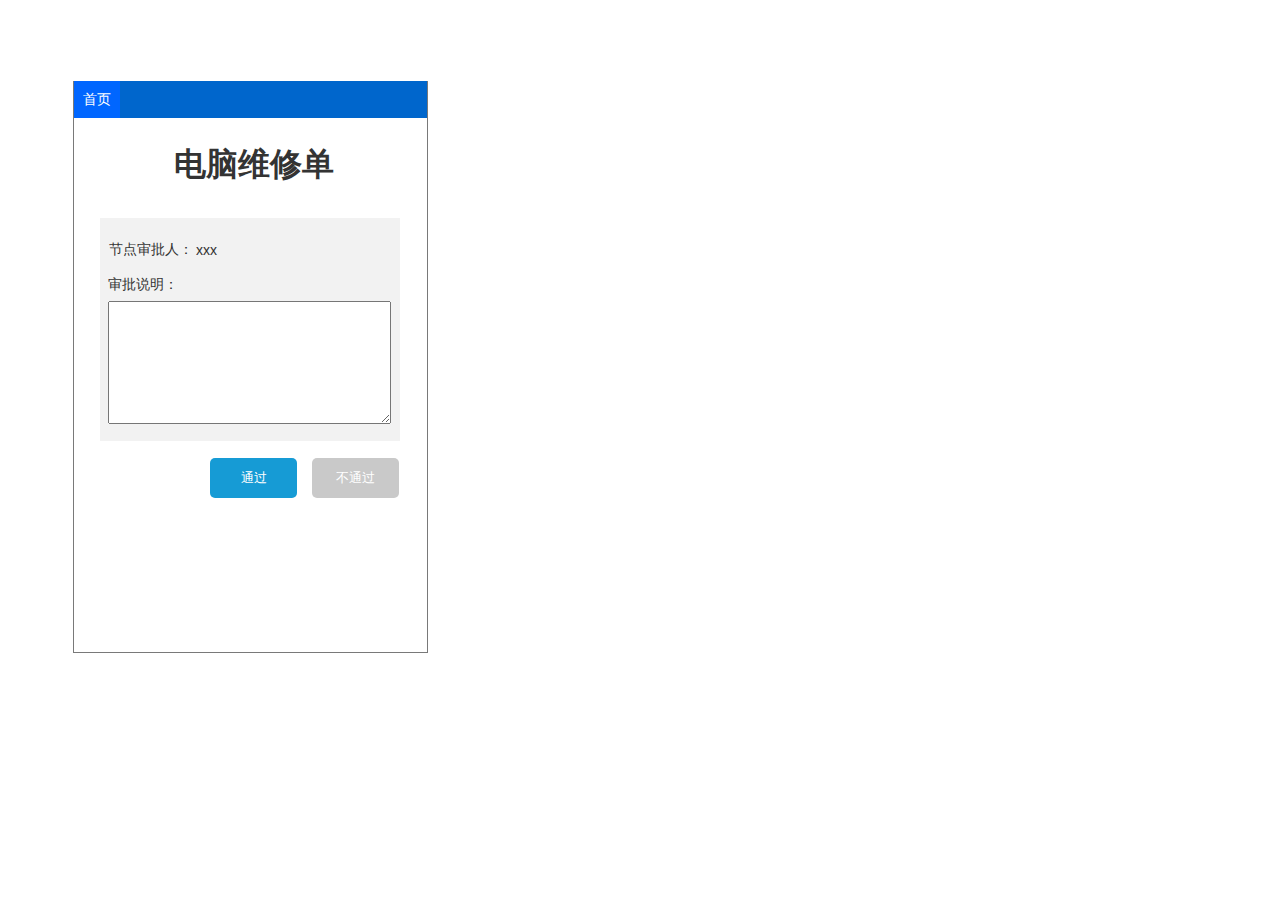
<file: realTest/祖传真题/Web前端初级认证线下考试卷-8月/姓名_工号/0.原型/节点审批.html>
﻿<!DOCTYPE html>
<html>
  <head>
    <title>节点审批</title>
    <meta http-equiv="X-UA-Compatible" content="IE=edge"/>
    <meta http-equiv="content-type" content="text/html; charset=utf-8"/>
    <meta name="apple-mobile-web-app-capable" content="yes"/>
    <link href="resources/css/jquery-ui-themes.css" type="text/css" rel="stylesheet"/>
    <link href="resources/css/axure_rp_page.css" type="text/css" rel="stylesheet"/>
    <link href="data/styles.css" type="text/css" rel="stylesheet"/>
    <link href="files/节点审批/styles.css" type="text/css" rel="stylesheet"/>
    <script src="resources/scripts/jquery-1.7.1.min.js"></script>
    <script src="resources/scripts/jquery-ui-1.8.10.custom.min.js"></script>
    <script src="resources/scripts/prototypePre.js"></script>
    <script src="data/document.js"></script>
    <script src="resources/scripts/prototypePost.js"></script>
    <script src="files/节点审批/data.js"></script>
    <script type="text/javascript">
      $axure.utils.getTransparentGifPath = function() { return 'resources/images/transparent.gif'; };
      $axure.utils.getOtherPath = function() { return 'resources/Other.html'; };
      $axure.utils.getReloadPath = function() { return 'resources/reload.html'; };
    </script>
  </head>
  <body>
    <div id="base" class="">

      <!-- Unnamed (矩形) -->
      <div id="u133" class="ax_default box_1">
        <div id="u133_div" class=""></div>
        <!-- Unnamed () -->
        <div id="u134" class="text" style="display:none; visibility: hidden">
          <p><span></span></p>
        </div>
      </div>

      <!-- Unnamed (矩形) -->
      <div id="u135" class="ax_default box_2">
        <div id="u135_div" class=""></div>
        <!-- Unnamed () -->
        <div id="u136" class="text" style="display:none; visibility: hidden">
          <p><span></span></p>
        </div>
      </div>

      <!-- Unnamed (矩形) -->
      <div id="u137" class="ax_default label">
        <div id="u137_div" class=""></div>
        <!-- Unnamed () -->
        <div id="u138" class="text">
          <p><span>节点审批人：</span></p>
        </div>
      </div>

      <!-- Unnamed (矩形) -->
      <div id="u139" class="ax_default label">
        <div id="u139_div" class=""></div>
        <!-- Unnamed () -->
        <div id="u140" class="text">
          <p><span>xxx</span></p>
        </div>
      </div>

      <!-- Unnamed (矩形) -->
      <div id="u141" class="ax_default label">
        <div id="u141_div" class=""></div>
        <!-- Unnamed () -->
        <div id="u142" class="text">
          <p><span>审批说明：</span></p>
        </div>
      </div>

      <!-- Unnamed (多行文本框) -->
      <div id="u143" class="ax_default text_area">
        <textarea id="u143_input"></textarea>
      </div>

      <!-- Unnamed (矩形) -->
      <div id="u144" class="ax_default primary_button">
        <div id="u144_div" class=""></div>
        <!-- Unnamed () -->
        <div id="u145" class="text">
          <p><span>通过</span></p>
        </div>
      </div>

      <!-- Unnamed (矩形) -->
      <div id="u146" class="ax_default primary_button">
        <div id="u146_div" class=""></div>
        <!-- Unnamed () -->
        <div id="u147" class="text">
          <p><span>不通过</span></p>
        </div>
      </div>

      <!-- Unnamed (矩形) -->
      <div id="u148" class="ax_default _一级标题">
        <div id="u148_div" class=""></div>
        <!-- Unnamed () -->
        <div id="u149" class="text">
          <p><span style="font-family:'Arial Negreta', 'Arial Normal', 'Arial';font-weight:700;">电脑维修单</span></p>
        </div>
      </div>

      <!-- Unnamed (矩形) -->
      <div id="u150" class="ax_default _文本段落">
        <div id="u150_div" class=""></div>
        <!-- Unnamed () -->
        <div id="u151" class="text" style="display:none; visibility: hidden">
          <p><span></span></p>
        </div>
      </div>

      <!-- Unnamed (矩形) -->
      <div id="u152" class="ax_default box_3">
        <div id="u152_div" class=""></div>
        <!-- Unnamed () -->
        <div id="u153" class="text" style="display:none; visibility: hidden">
          <p><span></span></p>
        </div>
      </div>

      <!-- Unnamed (矩形) -->
      <div id="u154" class="ax_default label">
        <div id="u154_div" class=""></div>
        <!-- Unnamed () -->
        <div id="u155" class="text">
          <p><span>首页</span></p>
        </div>
      </div>
    </div>
  </body>
</html>
</file>
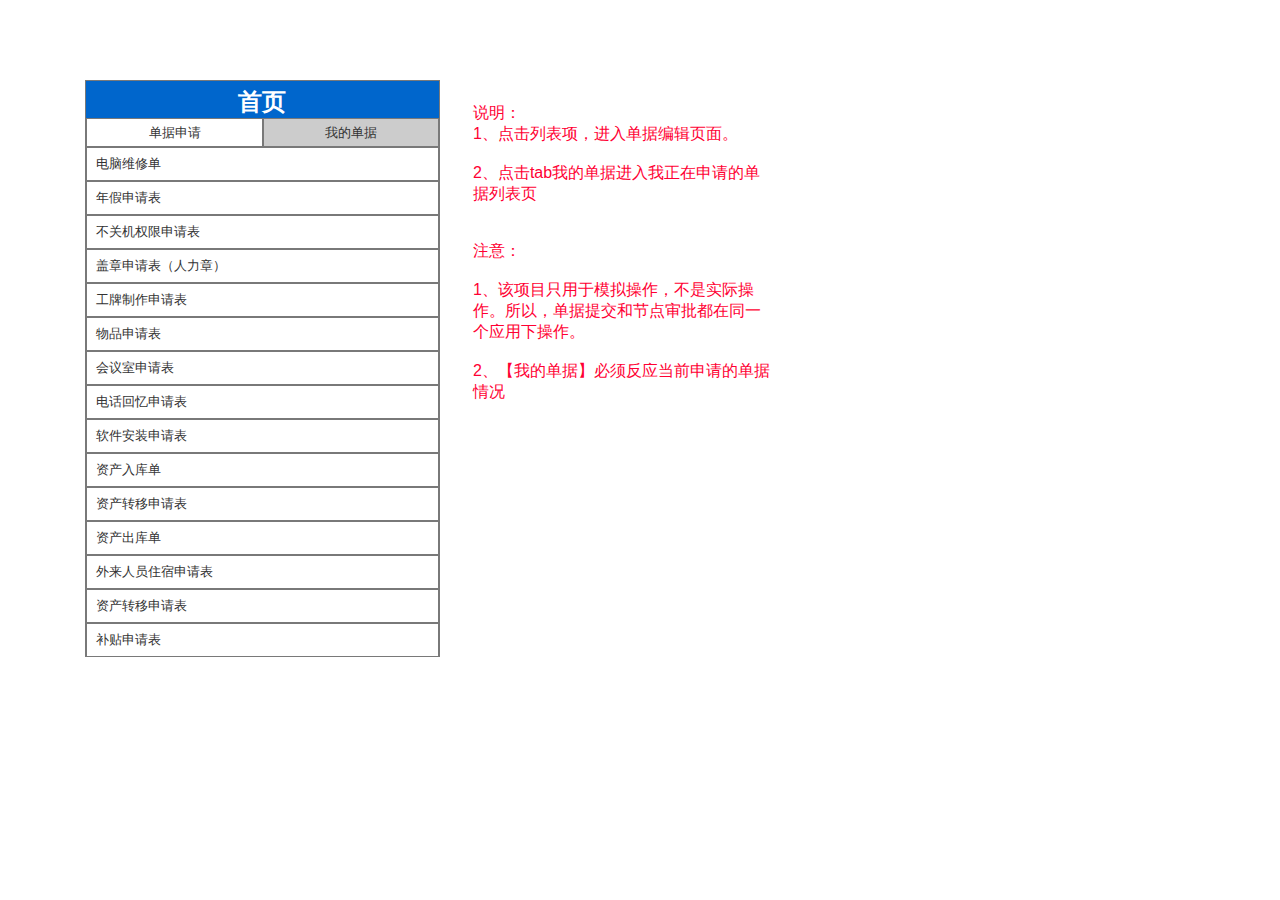
<file: realTest/祖传真题/Web前端初级认证线下考试卷-8月/姓名_工号/0.原型/resources/reload.html>
﻿<html>
	<head>
		<title></title>
	</head>
	<body>
	
	<script language="javascript">
	function getUrl() {
      var query = window.location.hash.substring(1);
      var vars = query.split("&&&");
      for (var i=0;i<vars.length;i++) {
        var url = vars[i];
        return decodeURI(url).replace("html%23","html#");
      } 
    }

    var rel = '../';
    var url = getUrl();
    if (url.indexOf(":") > 0 && url.indexOf(":") < 10) rel = '';
	self.location.href = rel + url;
	</script>
	
	</body>
</html>
</file>
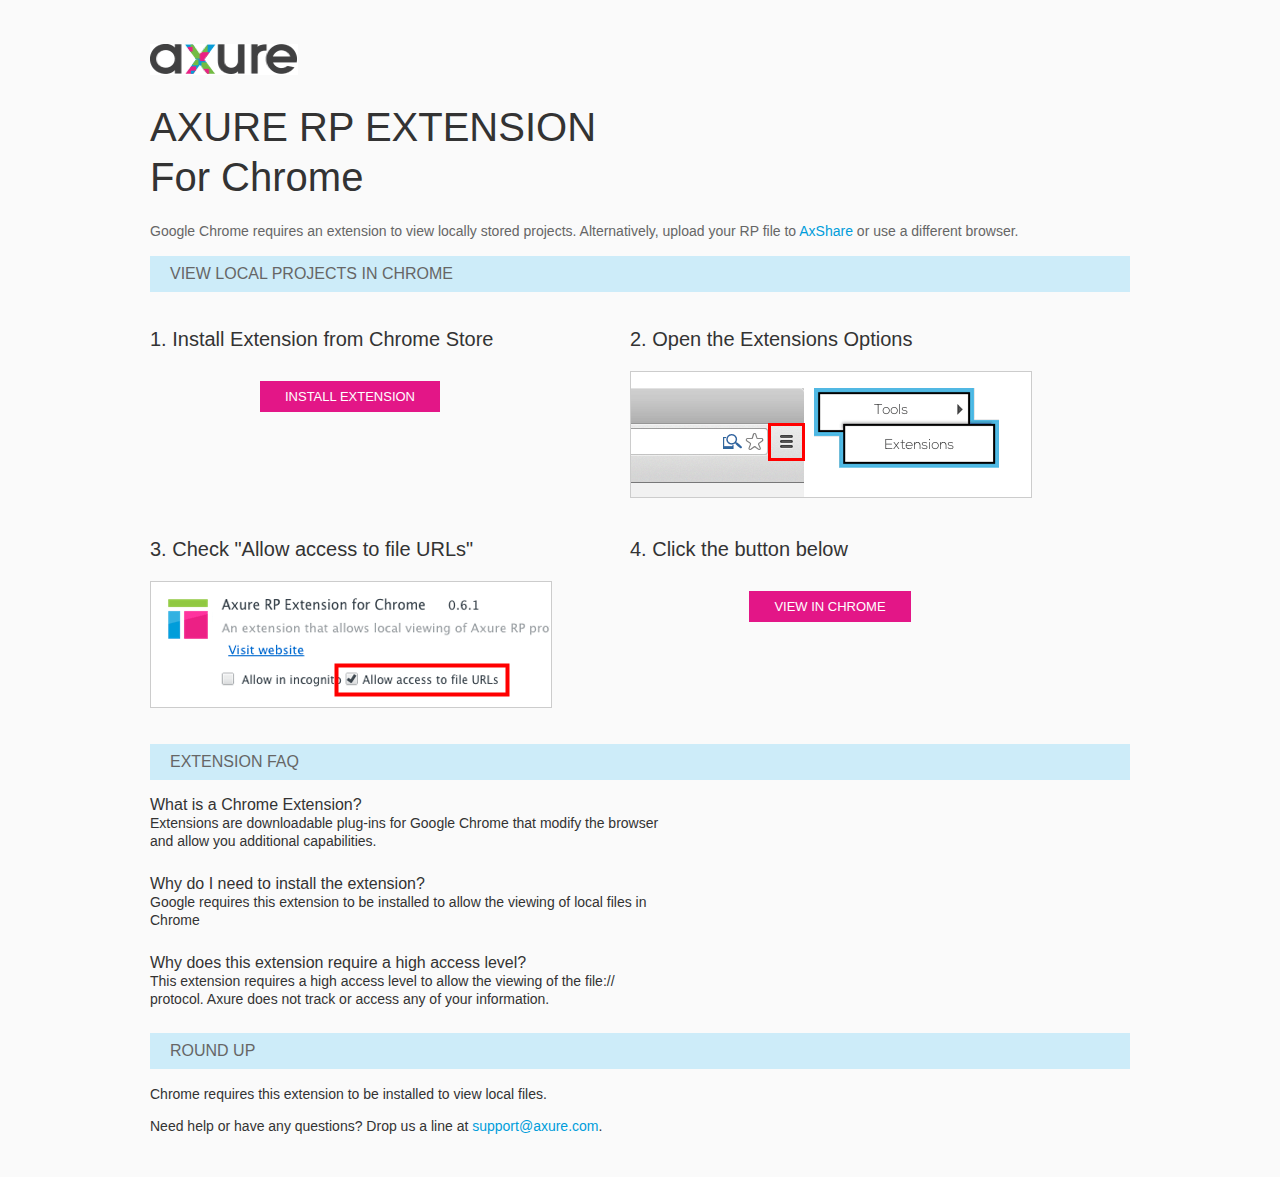
<file: realTest/祖传真题/Web前端初级认证线下考试卷-8月/姓名_工号/0.原型/resources/chrome/chrome.html>
<html>
<head>
    <title>Install the Axure RP Chrome Extension</title>
    <style type="text/css">
        *
        {
            font-family: Helvetica, Arial, sans-serif;
        }
        body
        {
            text-align: center;
            background-color: #fafafa;
        }
        p
        {
            font-size: 14px;
            line-height: 18px;
            color: #333333;
        }
        div.container
        {
            width: 980px;
            margin-left: auto;
            margin-right: auto;
            text-align: left;
        }
        a
        {
            text-decoration: none;
            color: #009dda;
        }
        .button
        {
            background: #E31687;
            font: normal 16px Arial, sans-serif;
            color: #FFFFFF;
            padding: 8px 25px 8px 25px;
            border: 0;
            display: inline-block;
            margin-top: 10px;
            text-transform: uppercase;
            font-size: 13px;
        }
        a:hover.button
        {
            opacity: .8;
        }
        div.left
        {
            width: 400px;
            float: left;
            margin-right: 80px;
        }
        div.right
        {
            width: 400px;
            float: left;
        }
        div.buttonContainer
        {
            text-align: center;
        }
        h1
        {
            font-size: 40px;
            color: #333333;
            line-height: 50px;
            margin-bottom: 20px;
            font-weight: normal;
        }
        h2
        {
            font-size: 38px;
            font-weight: normal;
            color: #08639C;
            text-align: center;
        }
        h3
        {
            font-size: 20px;
            color: #333333;
            font-weight: normal;
        }
        .heading
        {
            background-color: #cdecf9;
            height: 36px;
            line-height: 36px;
            padding-left: 20px;
            font-size: 16px;
            color: #666666;
        }
        span.faq
        {
            font-size: 16px;
            font-weight: normal;
            color: #333333;
            display: block;
        }
    </style>
</head>
<body>
    <div class="container">
        <br />
        <br />
        <img src="axure_logo.gif" alt="axure" />
        <br />
        <h1>
            AXURE RP EXTENSION<br />
            For Chrome</h1>
        <p style="font-size: 14px; color: #666666; margin-top: 10px;">
            Google Chrome requires an extension to view locally stored projects. Alternatively,
            upload your RP file to <a href="https://share.axure.com">AxShare</a> or use a different
            browser.</p>
        <h3 class="heading">
            VIEW LOCAL PROJECTS IN CHROME</h3>
        <div class="left">
            <h3>
                1. Install Extension from Chrome Store</h3>
            <div class="buttonContainer">
                <a class="button" href="https://chrome.google.com/webstore/detail/dogkpdfcklifaemcdfbildhcofnopogp"
                    target="_blank">Install Extension</a>
            </div>
        </div>
        <div class="right">
            <h3>
                2. Open the Extensions Options</h3>
            <img src="extensions_menu.gif" alt="extensions" />
        </div>
        <div style="clear: both; height: 20px;">
            &nbsp;</div>
        <div class="left">
            <h3>
                3. Check "Allow access to file URLs"</h3>
            <img src="allow_access.gif" alt="allow access" />
        </div>
        <div class="right">
            <h3>
                4. Click the button below</h3>
            <div class="buttonContainer">
                <a class="button" href="../../start.html">View in Chrome</a>
            </div>
        </div>
        <div style="clear: both; height: 20px;">
        </div>
        <h3 class="heading">
            EXTENSION FAQ</h3>
        <p>
            <span class="faq">What is a Chrome Extension?</span> Extensions are downloadable
            plug-ins for Google Chrome that modify the browser<br />
            and allow you additional capabilities.
        </p>
        <p style="margin-top: 25px;">
            <span class="faq">Why do I need to install the extension?</span> Google requires
            this extension to be installed to allow the viewing of local files in<br />
            Chrome
        </p>
        <p style="margin-top: 25px; margin-bottom: 25px;">
            <span class="faq">Why does this extension require a high access level?</span> This
            extension requires a high access level to allow the viewing of the file://<br />
            protocol. Axure does not track or access any of your information.
        </p>
        <h3 class="heading">
            ROUND UP</h3>
        <p>
            Chrome requires this extension to be installed to view local files.</p>
        <p>
            Need help or have any questions? Drop us a line at <a href="mailto:support@axure.com">
                support@axure.com</a>.
        </p>
        <div style="clear: both; height: 20px;">
        </div>
    </div>
</body>
</html>
</file>
<file: realTest/祖传真题/Web前端初级认证线下考试卷-8月/姓名_工号/0.原型/resources/css/axure_rp_page.css>
﻿/* so the window resize fires within a frame in IE7 */
html, body {
    height: 100%;
}

a {
    color: inherit;
}

p {
    margin: 0px;
    text-rendering: optimizeLegibility;
    font-feature-settings: "kern" 1;
    -webkit-font-feature-settings: "kern";
    -moz-font-feature-settings: "kern";
    -moz-font-feature-settings: "kern=1";
    font-kerning: normal;
}

iframe {
    background: #FFFFFF;
}

/* to match IE with C, FF */
input {
    padding: 1px 0px 1px 0px;
    box-sizing: border-box;
    -moz-box-sizing: border-box;
}

textarea {
    margin: 0px;
    box-sizing: border-box;
    -moz-box-sizing: border-box;
}

div.intcases {
    font-family: arial; 
    font-size: 12px;
    text-align:left; 
    border:1px solid #AAA; 
    background:#FFF none repeat scroll 0% 0%; 
    z-index:9999; 
    visibility:hidden; 
    position:absolute;
    padding: 0px;
    border-radius: 3px;
    white-space: nowrap;
}

div.intcaselink {
    cursor: pointer;
    padding: 3px 8px 3px 8px;
    margin: 5px;
    background:#EEE none repeat scroll 0% 0%; 
    border:1px solid #AAA;
    border-radius: 3px;
}

div.refpageimage {
    position: absolute;
    left: 0px;
    top: 0px;
    font-size: 0px;
    width: 16px;
    height: 16px;
    cursor: pointer;
    background-image: url(images/newwindow.gif);
    background-repeat: no-repeat;
}

div.annnoteimage {
    position: absolute;
    left: 0px;
    top: 0px;
    font-size: 0px;
    /*width: 16px;
    height: 12px;*/
    cursor: help;
    /*background-image: url(images/note.gif);*/
    /*background-repeat: no-repeat;*/
    width: 13px;
    height: 12px;
    padding-top: 1px;
    text-align: center;
    background-color: #138CDD;
    -moz-box-shadow: 1px 1px 3px #aaa;
    -webkit-box-shadow: 1px 1px 3px #aaa;
    box-shadow: 1px 1px 3px #aaa;
}

div.annnoteline {
    display: inline-block;
    width: 9px;
    height: 1px;
    border-bottom: 1px solid white;
    margin-top: 1px;
}

div.annnotelabel {
    position: absolute;
    left: 0px;
    top: 0px;
    font-family: Helvetica,Arial;
    font-size: 10px;
    /*border: 1px solid rgb(166,221,242);*/
    cursor: help;
    /*background:rgb(0,157,217) none repeat scroll 0% 0%;*/ 
    padding: 1px 3px 1px 3px;
    white-space: nowrap;
    color: white;
    
    background-color: #138CDD;
    -moz-box-shadow: 1px 1px 3px #aaa;
    -webkit-box-shadow: 1px 1px 3px #aaa;
    box-shadow: 1px 1px 3px #aaa;
}

.annotation {
    font-size: 12px;
    padding-left: 2px;
    margin-bottom: 5px;
}

.annotationName {
    /*font-size: 13px;
    font-weight: bold;
    margin-bottom: 3px;
    white-space: nowrap;*/

    font-family: 'Trebuchet MS';
    font-size: 14px;
    font-weight: bold;
    margin-bottom: 5px;
    white-space: nowrap;
}

.annotationValue {
    font-family: Arial, Helvetica, Sans-Serif;
    font-size: 12px;
    color: #4a4a4a;
    line-height: 21px;
    margin-bottom: 20px;
}

.noteLink {
    text-decoration: inherit;
    color: inherit;
}

.noteLink:hover {
    background-color: white;
}

/* this is a fix for the issue where dialogs jump around and takes the text-align from the body */
.dialogFix {
    position:absolute;
    text-align:left;
    border: 1px solid #8f949a;
}


@keyframes pulsate {
  from {
    box-shadow: 0 0 10px #15d6ba;
  }
  to {
    box-shadow: 0 0 20px #15d6ba;
  }
}

@-webkit-keyframes pulsate {
  from {
    -webkit-box-shadow: 0 0 10px #15d6ba;
    box-shadow: 0 0 10px #15d6ba;
  }
  to {
    -webkit-box-shadow: 0 0 20px #15d6ba;
    box-shadow: 0 0 20px #15d6ba;
  }
}
 
@-moz-keyframes pulsate {
  from {
    -moz-box-shadow: 0 0 10px #15d6ba;
    box-shadow: 0 0 10px #15d6ba;
  }
  to {
    -moz-box-shadow: 0 0 20px #15d6ba;
    box-shadow: 0 0 20px #15d6ba;
  }
}

.legacyPulsateBorder {
    /*border: 5px solid #15d6ba;
    margin: -5px;*/
    -moz-box-shadow: 0 0 10px 3px #15d6ba;
    box-shadow: 0 0 10px 3px #15d6ba;
}

.pulsateBorder {
  animation-name: pulsate;
  animation-timing-function: ease-in-out;
  animation-duration: 0.9s;
  animation-iteration-count: infinite;
  animation-direction: alternate;
  
  -webkit-animation-name: pulsate;
  -webkit-animation-timing-function: ease-in-out;
  -webkit-animation-duration: 0.9s;
  -webkit-animation-iteration-count: infinite;
  -webkit-animation-direction: alternate;

  -moz-animation-name: pulsate;
  -moz-animation-timing-function: ease-in-out;
  -moz-animation-duration: 0.9s;
  -moz-animation-iteration-count: infinite;
  -moz-animation-direction: alternate;
}

.ax_default_hidden, .ax_default_unplaced{
    display: none;
    visibility: hidden;
}

.widgetNoteSelected {
    -moz-box-shadow: 0 0 10px 3px #138CDD;
    box-shadow: 0 0 10px 3px #138CDD;
    /*-moz-box-shadow: 0 0 20px #3915d6;
    box-shadow: 0 0 20px #3915d6;*/
    /*border: 3px solid #3915d6;*/
    /*margin: -3px;*/
}


.singleImg {
    display: none;
    visibility: hidden;
}
</file>
<file: realTest/祖传真题/Web前端初级认证线下考试卷-8月/姓名_工号/0.原型/data/styles.css>
﻿.ax_default {
  font-family:'Arial Normal', 'Arial';
  font-weight:400;
  font-style:normal;
  font-size:13px;
  color:#333333;
  text-align:center;
  line-height:normal;
}
.box_1 {
}
.box_2 {
}
.box_3 {
}
.button {
}
.primary_button {
  color:#FFFFFF;
}
.link_button {
  color:#169BD5;
}
._形状 {
}
._一级标题 {
  font-family:'Arial Normal', 'Arial';
  font-weight:bold;
  font-style:normal;
  font-size:32px;
  text-align:left;
}
._二级标题 {
  font-family:'Arial Normal', 'Arial';
  font-weight:bold;
  font-style:normal;
  font-size:24px;
  text-align:left;
}
._三级标题 {
  font-family:'Arial Normal', 'Arial';
  font-weight:bold;
  font-style:normal;
  font-size:18px;
  text-align:left;
}
._四级标题 {
  font-family:'Arial Normal', 'Arial';
  font-weight:bold;
  font-style:normal;
  font-size:14px;
  text-align:left;
}
._五级标题 {
  font-family:'Arial Normal', 'Arial';
  font-weight:bold;
  font-style:normal;
  text-align:left;
}
._六级标题 {
  font-family:'Arial Normal', 'Arial';
  font-weight:bold;
  font-style:normal;
  font-size:10px;
  text-align:left;
}
.label {
  font-size:14px;
  text-align:left;
}
._文本段落 {
  text-align:left;
}
.arrow {
}
.text_field {
  color:#000000;
  text-align:left;
}
.text_area {
  color:#000000;
  text-align:left;
}
.droplist {
  color:#000000;
  text-align:left;
}
._流程形状 {
}
._连接线 {
}
.flow_shape {
}
.icon {
}
</file>
<file: realTest/祖传真题/Web前端初级认证线下考试卷-8月/姓名_工号/0.原型/files/index/styles.css>
﻿body {
  margin:0px;
  background-image:none;
  position:static;
  left:auto;
  width:773px;
  margin-left:0;
  margin-right:0;
  text-align:left;
}
#base {
  position:absolute;
  z-index:0;
}
#u0_div {
  border-width:0px;
  position:absolute;
  left:0px;
  top:0px;
  width:355px;
  height:577px;
  background:inherit;
  background-color:rgba(255, 255, 255, 1);
  box-sizing:border-box;
  border-width:1px;
  border-style:solid;
  border-color:rgba(121, 121, 121, 1);
  border-radius:0px;
  -moz-box-shadow:none;
  -webkit-box-shadow:none;
  box-shadow:none;
}
#u0 {
  border-width:0px;
  position:absolute;
  left:85px;
  top:80px;
  width:355px;
  height:577px;
}
#u1 {
  border-width:0px;
  position:absolute;
  left:2px;
  top:280px;
  width:351px;
  visibility:hidden;
  word-wrap:break-word;
}
#u2_div {
  border-width:0px;
  position:absolute;
  left:0px;
  top:0px;
  width:300px;
  height:304px;
  background:inherit;
  background-color:rgba(255, 255, 255, 0);
  border:none;
  border-radius:0px;
  -moz-box-shadow:none;
  -webkit-box-shadow:none;
  box-shadow:none;
  font-size:16px;
  color:#FF0033;
}
#u2 {
  border-width:0px;
  position:absolute;
  left:473px;
  top:103px;
  width:300px;
  height:304px;
  font-size:16px;
  color:#FF0033;
}
#u3 {
  border-width:0px;
  position:absolute;
  left:0px;
  top:0px;
  width:300px;
  word-wrap:break-word;
}
#u4_div {
  border-width:0px;
  position:absolute;
  left:0px;
  top:0px;
  width:353px;
  height:37px;
  background:inherit;
  background-color:rgba(0, 102, 204, 1);
  border:none;
  border-radius:0px;
  -moz-box-shadow:none;
  -webkit-box-shadow:none;
  box-shadow:none;
}
#u4 {
  border-width:0px;
  position:absolute;
  left:86px;
  top:81px;
  width:353px;
  height:37px;
}
#u5 {
  border-width:0px;
  position:absolute;
  left:2px;
  top:10px;
  width:349px;
  visibility:hidden;
  word-wrap:break-word;
}
#u6_div {
  border-width:0px;
  position:absolute;
  left:0px;
  top:0px;
  width:177px;
  height:29px;
  background:inherit;
  background-color:rgba(255, 255, 255, 1);
  box-sizing:border-box;
  border-width:1px;
  border-style:solid;
  border-color:rgba(121, 121, 121, 1);
  border-radius:0px;
  -moz-box-shadow:none;
  -webkit-box-shadow:none;
  box-shadow:none;
}
#u6 {
  border-width:0px;
  position:absolute;
  left:86px;
  top:118px;
  width:177px;
  height:29px;
}
#u7 {
  border-width:0px;
  position:absolute;
  left:2px;
  top:6px;
  width:173px;
  word-wrap:break-word;
}
#u8_div {
  border-width:0px;
  position:absolute;
  left:0px;
  top:0px;
  width:176px;
  height:29px;
  background:inherit;
  background-color:rgba(204, 204, 204, 1);
  box-sizing:border-box;
  border-width:1px;
  border-style:solid;
  border-color:rgba(121, 121, 121, 1);
  border-radius:0px;
  -moz-box-shadow:none;
  -webkit-box-shadow:none;
  box-shadow:none;
}
#u8 {
  border-width:0px;
  position:absolute;
  left:263px;
  top:118px;
  width:176px;
  height:29px;
}
#u9 {
  border-width:0px;
  position:absolute;
  left:2px;
  top:6px;
  width:172px;
  word-wrap:break-word;
}
#u10_div {
  border-width:0px;
  position:absolute;
  left:0px;
  top:0px;
  width:353px;
  height:34px;
  background:inherit;
  background-color:rgba(255, 255, 255, 1);
  box-sizing:border-box;
  border-width:1px;
  border-style:solid;
  border-color:rgba(121, 121, 121, 1);
  border-radius:0px;
  -moz-box-shadow:none;
  -webkit-box-shadow:none;
  box-shadow:none;
  text-align:left;
}
#u10 {
  border-width:0px;
  position:absolute;
  left:86px;
  top:147px;
  width:353px;
  height:34px;
  text-align:left;
}
#u11 {
  border-width:0px;
  position:absolute;
  left:10px;
  top:9px;
  width:341px;
  word-wrap:break-word;
}
#u12_div {
  border-width:0px;
  position:absolute;
  left:0px;
  top:0px;
  width:353px;
  height:34px;
  background:inherit;
  background-color:rgba(255, 255, 255, 1);
  box-sizing:border-box;
  border-width:1px;
  border-style:solid;
  border-color:rgba(121, 121, 121, 1);
  border-radius:0px;
  -moz-box-shadow:none;
  -webkit-box-shadow:none;
  box-shadow:none;
  text-align:left;
}
#u12 {
  border-width:0px;
  position:absolute;
  left:86px;
  top:181px;
  width:353px;
  height:34px;
  text-align:left;
}
#u13 {
  border-width:0px;
  position:absolute;
  left:10px;
  top:9px;
  width:341px;
  word-wrap:break-word;
}
#u14_div {
  border-width:0px;
  position:absolute;
  left:0px;
  top:0px;
  width:353px;
  height:34px;
  background:inherit;
  background-color:rgba(255, 255, 255, 1);
  box-sizing:border-box;
  border-width:1px;
  border-style:solid;
  border-color:rgba(121, 121, 121, 1);
  border-radius:0px;
  -moz-box-shadow:none;
  -webkit-box-shadow:none;
  box-shadow:none;
  text-align:left;
}
#u14 {
  border-width:0px;
  position:absolute;
  left:86px;
  top:215px;
  width:353px;
  height:34px;
  text-align:left;
}
#u15 {
  border-width:0px;
  position:absolute;
  left:10px;
  top:9px;
  width:341px;
  word-wrap:break-word;
}
#u16_div {
  border-width:0px;
  position:absolute;
  left:0px;
  top:0px;
  width:353px;
  height:34px;
  background:inherit;
  background-color:rgba(255, 255, 255, 1);
  box-sizing:border-box;
  border-width:1px;
  border-style:solid;
  border-color:rgba(121, 121, 121, 1);
  border-radius:0px;
  -moz-box-shadow:none;
  -webkit-box-shadow:none;
  box-shadow:none;
  text-align:left;
}
#u16 {
  border-width:0px;
  position:absolute;
  left:86px;
  top:249px;
  width:353px;
  height:34px;
  text-align:left;
}
#u17 {
  border-width:0px;
  position:absolute;
  left:10px;
  top:9px;
  width:341px;
  word-wrap:break-word;
}
#u18_div {
  border-width:0px;
  position:absolute;
  left:0px;
  top:0px;
  width:353px;
  height:34px;
  background:inherit;
  background-color:rgba(255, 255, 255, 1);
  box-sizing:border-box;
  border-width:1px;
  border-style:solid;
  border-color:rgba(121, 121, 121, 1);
  border-radius:0px;
  -moz-box-shadow:none;
  -webkit-box-shadow:none;
  box-shadow:none;
  text-align:left;
}
#u18 {
  border-width:0px;
  position:absolute;
  left:86px;
  top:283px;
  width:353px;
  height:34px;
  text-align:left;
}
#u19 {
  border-width:0px;
  position:absolute;
  left:10px;
  top:9px;
  width:341px;
  word-wrap:break-word;
}
#u20_div {
  border-width:0px;
  position:absolute;
  left:0px;
  top:0px;
  width:353px;
  height:34px;
  background:inherit;
  background-color:rgba(255, 255, 255, 1);
  box-sizing:border-box;
  border-width:1px;
  border-style:solid;
  border-color:rgba(121, 121, 121, 1);
  border-radius:0px;
  -moz-box-shadow:none;
  -webkit-box-shadow:none;
  box-shadow:none;
  text-align:left;
}
#u20 {
  border-width:0px;
  position:absolute;
  left:86px;
  top:317px;
  width:353px;
  height:34px;
  text-align:left;
}
#u21 {
  border-width:0px;
  position:absolute;
  left:10px;
  top:9px;
  width:341px;
  word-wrap:break-word;
}
#u22_div {
  border-width:0px;
  position:absolute;
  left:0px;
  top:0px;
  width:353px;
  height:34px;
  background:inherit;
  background-color:rgba(255, 255, 255, 1);
  box-sizing:border-box;
  border-width:1px;
  border-style:solid;
  border-color:rgba(121, 121, 121, 1);
  border-radius:0px;
  -moz-box-shadow:none;
  -webkit-box-shadow:none;
  box-shadow:none;
  text-align:left;
}
#u22 {
  border-width:0px;
  position:absolute;
  left:86px;
  top:351px;
  width:353px;
  height:34px;
  text-align:left;
}
#u23 {
  border-width:0px;
  position:absolute;
  left:10px;
  top:9px;
  width:341px;
  word-wrap:break-word;
}
#u24_div {
  border-width:0px;
  position:absolute;
  left:0px;
  top:0px;
  width:353px;
  height:34px;
  background:inherit;
  background-color:rgba(255, 255, 255, 1);
  box-sizing:border-box;
  border-width:1px;
  border-style:solid;
  border-color:rgba(121, 121, 121, 1);
  border-radius:0px;
  -moz-box-shadow:none;
  -webkit-box-shadow:none;
  box-shadow:none;
  text-align:left;
}
#u24 {
  border-width:0px;
  position:absolute;
  left:86px;
  top:385px;
  width:353px;
  height:34px;
  text-align:left;
}
#u25 {
  border-width:0px;
  position:absolute;
  left:10px;
  top:9px;
  width:341px;
  word-wrap:break-word;
}
#u26_div {
  border-width:0px;
  position:absolute;
  left:0px;
  top:0px;
  width:353px;
  height:34px;
  background:inherit;
  background-color:rgba(255, 255, 255, 1);
  box-sizing:border-box;
  border-width:1px;
  border-style:solid;
  border-color:rgba(121, 121, 121, 1);
  border-radius:0px;
  -moz-box-shadow:none;
  -webkit-box-shadow:none;
  box-shadow:none;
  text-align:left;
}
#u26 {
  border-width:0px;
  position:absolute;
  left:86px;
  top:419px;
  width:353px;
  height:34px;
  text-align:left;
}
#u27 {
  border-width:0px;
  position:absolute;
  left:10px;
  top:9px;
  width:341px;
  word-wrap:break-word;
}
#u28_div {
  border-width:0px;
  position:absolute;
  left:0px;
  top:0px;
  width:353px;
  height:34px;
  background:inherit;
  background-color:rgba(255, 255, 255, 1);
  box-sizing:border-box;
  border-width:1px;
  border-style:solid;
  border-color:rgba(121, 121, 121, 1);
  border-radius:0px;
  -moz-box-shadow:none;
  -webkit-box-shadow:none;
  box-shadow:none;
  text-align:left;
}
#u28 {
  border-width:0px;
  position:absolute;
  left:86px;
  top:453px;
  width:353px;
  height:34px;
  text-align:left;
}
#u29 {
  border-width:0px;
  position:absolute;
  left:10px;
  top:9px;
  width:341px;
  word-wrap:break-word;
}
#u30_div {
  border-width:0px;
  position:absolute;
  left:0px;
  top:0px;
  width:353px;
  height:34px;
  background:inherit;
  background-color:rgba(255, 255, 255, 1);
  box-sizing:border-box;
  border-width:1px;
  border-style:solid;
  border-color:rgba(121, 121, 121, 1);
  border-radius:0px;
  -moz-box-shadow:none;
  -webkit-box-shadow:none;
  box-shadow:none;
  text-align:left;
}
#u30 {
  border-width:0px;
  position:absolute;
  left:86px;
  top:487px;
  width:353px;
  height:34px;
  text-align:left;
}
#u31 {
  border-width:0px;
  position:absolute;
  left:10px;
  top:9px;
  width:341px;
  word-wrap:break-word;
}
#u32_div {
  border-width:0px;
  position:absolute;
  left:0px;
  top:0px;
  width:353px;
  height:34px;
  background:inherit;
  background-color:rgba(255, 255, 255, 1);
  box-sizing:border-box;
  border-width:1px;
  border-style:solid;
  border-color:rgba(121, 121, 121, 1);
  border-radius:0px;
  -moz-box-shadow:none;
  -webkit-box-shadow:none;
  box-shadow:none;
  text-align:left;
}
#u32 {
  border-width:0px;
  position:absolute;
  left:86px;
  top:521px;
  width:353px;
  height:34px;
  text-align:left;
}
#u33 {
  border-width:0px;
  position:absolute;
  left:10px;
  top:9px;
  width:341px;
  word-wrap:break-word;
}
#u34_div {
  border-width:0px;
  position:absolute;
  left:0px;
  top:0px;
  width:353px;
  height:34px;
  background:inherit;
  background-color:rgba(255, 255, 255, 1);
  box-sizing:border-box;
  border-width:1px;
  border-style:solid;
  border-color:rgba(121, 121, 121, 1);
  border-radius:0px;
  -moz-box-shadow:none;
  -webkit-box-shadow:none;
  box-shadow:none;
  text-align:left;
}
#u34 {
  border-width:0px;
  position:absolute;
  left:86px;
  top:555px;
  width:353px;
  height:34px;
  text-align:left;
}
#u35 {
  border-width:0px;
  position:absolute;
  left:10px;
  top:9px;
  width:341px;
  word-wrap:break-word;
}
#u36_div {
  border-width:0px;
  position:absolute;
  left:0px;
  top:0px;
  width:353px;
  height:34px;
  background:inherit;
  background-color:rgba(255, 255, 255, 1);
  box-sizing:border-box;
  border-width:1px;
  border-style:solid;
  border-color:rgba(121, 121, 121, 1);
  border-radius:0px;
  -moz-box-shadow:none;
  -webkit-box-shadow:none;
  box-shadow:none;
  text-align:left;
}
#u36 {
  border-width:0px;
  position:absolute;
  left:86px;
  top:589px;
  width:353px;
  height:34px;
  text-align:left;
}
#u37 {
  border-width:0px;
  position:absolute;
  left:10px;
  top:9px;
  width:341px;
  word-wrap:break-word;
}
#u38_div {
  border-width:0px;
  position:absolute;
  left:0px;
  top:0px;
  width:353px;
  height:34px;
  background:inherit;
  background-color:rgba(255, 255, 255, 1);
  box-sizing:border-box;
  border-width:1px;
  border-style:solid;
  border-color:rgba(121, 121, 121, 1);
  border-radius:0px;
  -moz-box-shadow:none;
  -webkit-box-shadow:none;
  box-shadow:none;
  text-align:left;
}
#u38 {
  border-width:0px;
  position:absolute;
  left:86px;
  top:623px;
  width:353px;
  height:34px;
  text-align:left;
}
#u39 {
  border-width:0px;
  position:absolute;
  left:10px;
  top:9px;
  width:341px;
  word-wrap:break-word;
}
#u40_div {
  border-width:0px;
  position:absolute;
  left:0px;
  top:0px;
  width:49px;
  height:28px;
  background:inherit;
  background-color:rgba(255, 255, 255, 0);
  border:none;
  border-radius:0px;
  -moz-box-shadow:none;
  -webkit-box-shadow:none;
  box-shadow:none;
  font-family:'Arial Negreta', 'Arial Normal', 'Arial';
  font-weight:700;
  font-style:normal;
  font-size:24px;
  color:#FFFFFF;
}
#u40 {
  border-width:0px;
  position:absolute;
  left:238px;
  top:86px;
  width:49px;
  height:28px;
  font-family:'Arial Negreta', 'Arial Normal', 'Arial';
  font-weight:700;
  font-style:normal;
  font-size:24px;
  color:#FFFFFF;
}
#u41 {
  border-width:0px;
  position:absolute;
  left:0px;
  top:0px;
  width:49px;
  white-space:nowrap;
}
</file>
<file: realTest/祖传真题/Web前端初级认证线下考试卷-8月/姓名_工号/0.原型/resources/css/default.css>
﻿body {
  font-family : Arial, Helvetica, Sans-Serif;
  background-color: #8f949a;
  overflow:hidden;
}
a {
  cursor: pointer;
}

input[type="radio"], input[type="checkbox"] {
    margin: 0px 9px 0px 0px;
    vertical-align: bottom;
}

input {
    -webkit-box-sizing: border-box;
    -moz-box-sizing: border-box;
    box-sizing: border-box;
}

#maximizePanelContainer {
  font-size: 4px;
  position:absolute;
  left: 0px;
  top: 0px;
  width: 55px;
  height: 20px;
  overflow: visible;
  z-index: 1000;
}
#maximizePanelOver {
    position: absolute;
    left: 0px;
    top: 0px;
    width: 55px;
    height: 20px;
}
.maximizePanel {
    position: absolute;
    left: 0px;
    top: 0px;
    width: 55px;
    height: 20px;
    background: #a2a2a2 url('../images/expand.png') no-repeat center center;
    background: url('../images/expand.svg') no-repeat center center, linear-gradient(rgba(200,200,200,.5),rgba(200,200,200,.5));
    cursor: pointer;
}

#interfaceControlFrameMinimizeContainer {
  position:absolute;
    top: 0px;
    left: 0px;
  font-size: 2px; /*for IE*/
  text-align: right;
  z-index: 100;
    height: 20px;
    width: 55px;
    background-color: #62666b;
}
#interfaceControlFrameMinimizeContainer a {
    display: inline-block;
    width: 55px;
    height: 20px;
    font-size: 2px;
    background: url('../images/close.png') no-repeat center center;
    background: url('../images/close.svg') no-repeat center center, linear-gradient(transparent,transparent);
    text-decoration: none;
}

.hashover #interfaceControlFrameMinimizeContainer a:hover {
    background: url('../images/close_hover.png') no-repeat center center;
    background: url('../images/close_hover.svg') no-repeat center center, linear-gradient(transparent,transparent);
}

#interfaceControlFrame {
    margin: 0px 0px 0px 55px;
}

#interfaceControlFrameCloseContainer {
    /*display: none;*/
    position:absolute;
    bottom: 0px;
    left: 0px;
    font-size: 9px;
    font-family: 'Trebuchet MS';
    font-weight: bold;
    letter-spacing: 1px;
    z-index: 100;
    width: 55px;
    background-color: #62666b;
    text-align: center;  
}
#interfaceControlFrameCloseContainer a {
    display: inline-block;
    width: 55px;
    color: #ffffff;
    padding: 5px 0px;
}

#interfaceControlFrameHeader li a {
    display: block;
    width: 54px;
    height: 78px;
    text-align: center;
    padding-top: 50px;
    outline: none;
    margin-right: 1px;
    text-decoration: none;
    color: #ffffff;
    white-space: nowrap;
    background-color: transparent;
    background-repeat: no-repeat;
    background-position: 50% 17px;
    box-sizing: border-box;
    -moz-box-sizing: border-box;
    -webkit-box-sizing: border-box;
    border-left: 4px solid transparent;
    border-right: 4px solid transparent;
}

.hashover #interfaceControlFrameHeader li a:hover {
    background-color: transparent;
    background-repeat: no-repeat;
    background-position: 50% 17px;
    color: #c2c2c2;
}

#interfaceControlFrameHeader li a.selected, #interfaceControlFrameHeader li a.selected:hover {
    background-color: #f5f5f5;
    background-repeat: no-repeat;
    background-position: 50% 17px;
    color: #62666b;
    border-left: 5px solid #138CDD;
}

#interfaceControlFrameHeaderContainer {
    float: left;
    overflow: visible;
    width: 55px;
    margin-left: -55px;
    margin-top: 20px;
}

#interfaceControlFrameHeader {
    position: relative;
    list-style: none;
    font-size: 8px;
    z-index: 50;
    font-family: 'Trebuchet MS';
    font-weight: bold;
    letter-spacing: 1px;
}

#interfaceControlFrameContainer {
    float: right;
    background-color: #f5f5f5;
    overflow: hidden;
    width: 100%;
}

#interfaceControlFrameLogoContainer {
  background-color: White;
  padding: 20px 10px 10px 10px;
  overflow: hidden;
}

#interfaceControlFrameLogoImageContainer {
  text-align: center;
}

#interfaceControlFrameLogoCaptionContainer {
  text-align: center;
  margin: 5px 10px 0px 10px;
  font-size: 12px;
  color: #4a4a4a;
}

#logoImage {
    width: 100%;
}

.emptyStateContainer {
    text-align: center;
    padding: 0px 10px;
    margin-top: 32px
}

.emptyStateTitle {
    margin: 0px 0px 9px 0px;
    font-weight: bold;
}

.emptyStateContent {
    line-height: 16px;
}

.dottedDivider {
    height: 2px;
    margin: 15px 0px 15px 0px;
    background: url('../images/divider.png') no-repeat center center;
    background: url('../images/divider.svg') no-repeat center center, linear-gradient(transparent,transparent);
}

.nondottedDivider {
    height: 2px;
    margin: 9px 0px 9px 0px;
}
</file>
<file: realTest/祖传真题/Web前端初级认证线下考试卷-8月/姓名_工号/0.原型/plugins/sitemap/styles/sitemap.css>
﻿
#sitemapHost {
    font-size: 12px;
    color:#4a4a4a;
    height: 100%;
}

#sitemapHostBtn a {
    background: url('images/sitemap_on.png');
    background: url('images/sitemap_on.svg'),linear-gradient(transparent, transparent);
}

.hashover #sitemapHostBtn a:hover {
    background: url('images/sitemap_hover.png');
    background: url('images/sitemap_hover.svg'),linear-gradient(transparent, transparent);
}

#sitemapHostBtn a.selected, #sitemapHostBtn a.selected:hover {
    background: url('images/sitemap_off.png');
    background: url('images/sitemap_off.svg'),linear-gradient(transparent, transparent);
}

#sitemapHost .pageButtonHeader {
    top: -27px;
}

#sitemapTreeContainer {
    overflow: auto;
    width: 100%;
    height: 100%;
    -webkit-overflow-scrolling: touch;
}

.sitemapTree {
    margin: 0px 0px 10px 0px;
    overflow:visible;
}

.sitemapTree ul {
    list-style-type: none;
    margin: 0px 0px 0px 0px;
    padding-left: 0px;
}

.sitemapPlusMinusLink 
{
}

.sitemapMinus 
{
	vertical-align:middle;
    background: url('images/minus.gif');
    background-repeat: no-repeat;
	margin-right: 3px;	
	margin-bottom: 1px;
    height:9px;
    width:9px;
    display:inline-block;
}

.sitemapPlus 
{
	vertical-align:middle;
    background: url('images/plus.gif');
    background-repeat: no-repeat;
	margin-right: 3px;	
	margin-bottom: 1px;
	height:9px;
    width:9px;
    display:inline-block;
}

.sitemapPageLink 
{
    margin-left: 0px;
}

.sitemapPageIcon 
{
	margin: 0px 0px -3px 4px;
    width: 16px;
    height: 16px;
    display: inline-block;
    background: url('images/page.png') no-repeat center center;
    background: url('images/page.svg') no-repeat center center, linear-gradient(transparent,transparent);
}

.sitemapFlowIcon
{
    background: url('images/flow.png') no-repeat center center;
    background: url('images/flow.svg') no-repeat center center, linear-gradient(transparent,transparent);
}

.sitemapFolderIcon
{
    background: url('images/folder_closed.png') no-repeat center center;
    background: url('images/folder_closed.svg') no-repeat center center, linear-gradient(transparent,transparent);
}

.sitemapFolderOpenIcon
{
    background: url('images/folder_open.png') no-repeat center center;
    background: url('images/folder_open.svg') no-repeat center center, linear-gradient(transparent,transparent);
}

.sitemapPageName 
{
    margin-left: 7px;
}

.sitemapNode 
{
    /*margin:4px 0px 4px 0px;*/
    white-space:nowrap;
}

.sitemapPageLinkContainer {
    /*display: inline-block;*/
    margin-left: 0px;
    padding: 4px 0px 4px 0px;
}
/*
.sitemapNode div
{
	padding-top: 1px; 
	padding-bottom: 3px;
    padding-left: 20px;
	height: 14px;
}
*/

.sitemapExpandableNode 
{
	margin-left: 0px;
}

.sitemapHighlight 
{
    /*display: inline-block;*/
	background-color : #C8E0F0;
    font-weight: bold;
}

.sitemapGreyedName
{
	color: #AAA;
}


.pluginNameHeader
{
    font-family: 'Trebuchet MS';
	font-size: 12px;
    letter-spacing: 1px;
	/*font-weight: bold;*/
	white-space: nowrap;
    margin-bottom: 5px;
}

.pageNameHeader
{
    font-family: 'Trebuchet MS';
    /*display: inline-block;*/
    /*float: left;*/
	font-size: 15px;
	font-weight: bold;
	/*height: 23px;*/
    padding-right: 77px;
	white-space: nowrap;
    overflow: hidden;
    text-overflow: ellipsis;
}

.pageButtonHeader
{
    float: right;
    position: relative;
    /*width: 72px;*/
	height: 24px;
    top: -22px;
    margin-bottom: -24px;
}

.sitemapHeader
{
    padding-top: 27px;
    border-bottom: 1px solid #d9d9d9;
    min-width: 110px;
}

.sitemapToolbar {
    margin: 0px 5px 14px 12px;
}

.sitemapToolbarButton
{
    float: left;
    width: 22px;
    height: 22px;
    border: 1px solid transparent;
}

#linksButton {
    background: url('images/share.png') no-repeat center center;
    background: url('images/share.svg') no-repeat center center, linear-gradient(transparent,transparent);
}

#linksButton:hover {
    background: url('images/share_hover.png') no-repeat center center;
    background: url('images/share_hover.svg') no-repeat center center, linear-gradient(transparent,transparent);
}

#linksButton.sitemapToolbarButtonSelected, .hashover #linksButton.sitemapToolbarButtonSelected:hover {
    background: url('images/share_on.png') no-repeat center center;
    background: url('images/share_on.svg') no-repeat center center, linear-gradient(transparent,transparent);
}

#adaptiveButton {
    background: url('images/views.png') no-repeat center center;
    background: url('images/views.svg') no-repeat center center, linear-gradient(transparent,transparent);
}

#adaptiveButton:hover {
    background: url('images/views_hover.png') no-repeat center center;
    background: url('images/views_hover.svg') no-repeat center center, linear-gradient(transparent,transparent);
}

#adaptiveButton.sitemapToolbarButtonSelected, #adaptiveButton.sitemapToolbarButtonSelected:hover {
    background: url('images/views_on.png') no-repeat center center;
    background: url('images/views_on.svg') no-repeat center center, linear-gradient(transparent,transparent);
}

#highlightInteractiveButton {
    background: url('images/hotspots.png') no-repeat center center;
    background: url('images/hotspots.svg') no-repeat center center, linear-gradient(transparent,transparent);
    margin-top: 1px;
}

#highlightInteractiveButton:hover {
    background: url('images/hotspots_hover.png') no-repeat center center;
    background: url('images/hotspots_hover.svg') no-repeat center center, linear-gradient(transparent,transparent);
}

#highlightInteractiveButton.sitemapToolbarButtonSelected, #highlightInteractiveButton.sitemapToolbarButtonSelected:hover {
    background: url('images/hotspots_on.png') no-repeat center center;
    background: url('images/hotspots_on.svg') no-repeat center center, linear-gradient(transparent,transparent);
}

/*#variablesButton {
    background: url('images/229_variables_16.png') no-repeat center center;
}*/

#searchButton {
    background: url('images/232_search_16.png') no-repeat center center;
}

.sitemapLinkContainer
{
	margin-top: 8px;
	padding-right: 5px;
	/*font-size: 12px;*/
}

.sitemapLinkField 
{
	width: 100%;
	font-size: 12px;
	margin-top: 3px;
    padding: 5px;
}

.sitemapRadioSelected {
    font-weight: bold;
}

.sitemapOptionContainer
{
	margin-top: 8px;
	padding-right: 5px;
	/*font-size: 12px;*/
}

#sitemapOptionsDiv
{
	margin-top: 10px;
	/*margin-left: 16px;*/
}

#viewSelectDiv
{
    padding: 2px 0px 0px 0px;
	/*margin-left: 5px;*/
}

#viewSelect
{
	width: 70%;
}

.sitemapUrlOption
{
	padding-bottom: 8px;
}

.optionLabel
{
	font-size: 12px;
}

.sitemapPopupContainer
{
    display: none;
    position: absolute;
	background-color: #F4F4F4;
	border: 1px solid #B9B9B9;
	padding: 5px 5px 5px 5px;
	margin: 5px 0px 0px 5px;
    z-index: 1;
}

#sitemapLinksContainer {
    border-top: 1px solid #d9d9d9;
    padding: 10px;
    margin-left: 0px;
    /*line-height: 18px;*/
}

#adaptiveViewsContainer {
    border-top: 1px solid #d9d9d9;
    padding: 10px;
    margin-left: 0px;
    line-height: 18px;
}

.adaptiveViewOption
{
	padding: 2px;
}

.adaptiveViewOption:hover
{ 
	background-color: rgb(204,235,248);
	cursor: pointer;
}

.currentAdaptiveView {
    font-weight: bold;
}

.adaptiveCheckboxDiv {
	height: 15px;
	width: 15px;
	float: left;
}

.checkedAdaptive {
	background: url('images/adaptivecheck.png') no-repeat center center;
}

/*#variablesContainer 
{
	max-height: 350px;
	overflow: auto;
}*/

/*#variablesClearLink 
{
	color: #069;
	left: 5px;
}*/

#searchDiv {
    padding: 8px 12px 11px 12px;
}

#searchBox {
    width: 100%;
    border: none;
    border-top: 1px solid #d9d9d9;
    /*border-bottom: 1px solid #d9d9d9;*/
    padding: 5px;
    font-size: 12px;
}

.searchBoxHint 
{
	color: #8f949a;
	/*font-style: italic;*/
}

#sitemapLinksPageName
{
	font-weight: bold;
}

#sitemapOptionsHeader
{
	font-weight: bold;
}
</file>
<file: realTest/祖传真题/Web前端初级认证线下考试卷-8月/姓名_工号/0.原型/plugins/page_notes/styles/page_notes.css>
﻿#pageNotesHost {
    font-size: 12px;
    color:#4a4a4a;
    height: 100%;
}

#pageNotesHostBtn a {
    background: url('images/notes_on.png');
    background: url('images/notes_on.svg'),linear-gradient(transparent, transparent);
}

.hashover #pageNotesHostBtn a:hover {
    background: url('images/notes_hover.png');
    background: url('images/notes_hover.svg'),linear-gradient(transparent, transparent);
}

#pageNotesHostBtn a.selected, #pageNotesHostBtn a.selected:hover {
    background: url('images/notes_off.png');
    background: url('images/notes_off.svg'),linear-gradient(transparent, transparent);
}

#footnotesButton {
    background: url('images/footnotes.png') no-repeat center center;
    background: url('images/footnotes.svg') no-repeat center center,linear-gradient(transparent, transparent);
}

#footnotesButton:hover {
    background: url('images/footnotes_hover.png') no-repeat center center;
    background: url('images/footnotes_hover.svg') no-repeat center center,linear-gradient(transparent, transparent);
}

#footnotesButton.sitemapToolbarButtonSelected, #footnotesButton.sitemapToolbarButtonSelected:hover {
    background: url('images/footnotes_on.png') no-repeat center center;
    background: url('images/footnotes_on.svg') no-repeat center center,linear-gradient(transparent, transparent);
}

.nextPageButton {
    background: url('images/forward.png') no-repeat center center;
    background: url('images/forward.svg') no-repeat center center,linear-gradient(transparent, transparent);    
}

.nextPageButton:hover {
    background: url('images/forward_hover.png') no-repeat center center;
    background: url('images/forward_hover.svg') no-repeat center center,linear-gradient(transparent, transparent);    
}

.prevPageButton {
    background: url('images/back.png') no-repeat center center;
    background: url('images/back.svg') no-repeat center center,linear-gradient(transparent, transparent);    
}

.prevPageButton:hover {
    background: url('images/back_hover.png') no-repeat center center;
    background: url('images/back_hover.svg') no-repeat center center,linear-gradient(transparent, transparent);    
}

#pageNotesScrollContainer 
{
    overflow: auto;
    width: 100%;
    /*height: 100%;*/
    -webkit-overflow-scrolling: touch;
}    

#pageNotesContainer 
{
    /*padding: 10px 10px 10px 12px;*/
}

#pageNotesContent 
{
	overflow: visible;
}

.pageNoteContainer 
{
    padding: 10px;
}

.pageNoteName 
{
    font-family: 'Trebuchet MS';
	font-size: 14px;
    font-weight: bold;
	margin-bottom: 5px;
	/*text-decoration: underline;*/
	white-space: nowrap;
}

.pageNote 
{
    line-height: 21px;
	/*margin-bottom: 20px;*/
}

.widgetNoteContainer {
    padding: 10px;
    border-bottom: 1px solid transparent;
    border-top: 1px solid transparent;
    cursor: pointer;
}

.widgetNoteContainerSelected {
    background-color: white;
    border-bottom: 1px solid #c2c2c2;
    border-top: 1px solid #c2c2c2;
}

/*.widgetNoteContainer:hover {
    background-color: white;
    //border-bottom: 1px solid #c2c2c2;
    //border-top: 1px solid #c2c2c2;
}*/

.widgetNoteFootnote {
    display: inline-block;
    /*vertical-align: top;
    margin: 2px 5px 10px 0px;
    padding: 1px 6px;
    font-size: 10px;
    color: #ffffff;
    background-color: #0a6cd6;*/
    width: 13px;
    height: 12px;
    padding-top: 1px;
    text-align: center;
    background-color: #138CDD;
    /*-moz-box-shadow: 1px 1px 3px #aaa;
    -webkit-box-shadow: 1px 1px 3px #aaa;
    box-shadow: 1px 1px 3px #aaa;*/
    font-size: 0px;
    margin-right: 8px;
}

div.annnoteline {
    display: inline-block;
    width: 9px;
    height: 1px;
    border-bottom: 1px solid white;
    margin-top: 1px;
}

.widgetNoteLabel {
    display: inline-block;
    vertical-align: top;
    font-family: 'Trebuchet MS';
	font-size: 14px;
    font-weight: bold;
	margin-bottom: 5px;    
}

.noteLink {
    text-decoration: inherit;
    color: inherit;
}

.noteLink:hover {
    background-color: white;
}
</file>
<file: realTest/祖传真题/Web前端初级认证线下考试卷-8月/姓名_工号/0.原型/plugins/debug/styles/debug.css>
﻿#debugHost {
    font-size: 12px;
    color:#4a4a4a;
    height: 100%;
}

#debugHostBtn a {
    background: url('images/variables_on.png');
    background: url('images/variables_on.svg'),linear-gradient(transparent, transparent);
}

.hashover #debugHostBtn a:hover {
    background: url('images/variables_hover.png');
    background: url('images/variables_hover.svg'),linear-gradient(transparent, transparent);
}

#debugHostBtn a.selected, #debugHostBtn a.selected:hover {
    background: url('images/variables_off.png');
    background: url('images/variables_off.svg'),linear-gradient(transparent, transparent);
}

#debugHeader .pageNameHeader {
    padding-right: 0px;
}

#variablesClearLink {
    display: inline-block;
    margin-bottom: 15px;
}

#variablesClearLink:hover {
    color: #0a6cd6;
}

#traceClearLink {
    display: inline-block;
    margin-bottom: 15px;
}

#traceClearLink:hover {
    color: #0a6cd6;
}

#debugScrollContainer 
{
    overflow: auto;
    width: 100%;
    height: 100%;
    -webkit-overflow-scrolling: touch;
}

#debugContainer {
        padding: 10px 10px 10px 10px;
}

.variableName
{
	font-weight: bold;
}

.variableDiv
{
    margin-bottom: 20px;
    line-height: 16px;

}

#variablesContainer {
    padding-bottom: 5px;
    /*overflow: auto;*/
}

#traceContainer {
    padding-top: 15px;
    /*padding: 0px 10px 10px 10px;*/
}

.debugToolbarButton 
{
	font-size: 1em;
	color: #069;
}

.axEventBlock {
    display: inline-block;
    width: 100%;
    margin: 5px 0px 5px 0px;
    line-height: 21px;
}

/*a.axEventBlock:hover {
    background-color: #069;
    color: white;
}*/

.axTime {
    margin: 0px 0px 0px 0px;
    font-size: 11px;
    color: #b1b3b5;
}

.axLabel {
    margin: 0px 0px 5px 0px;
    font-family: 'Trebuchet MS';
    font-size: 14px;
    font-weight: bold;
}

.lastAxEvent {
    margin-bottom: 10px;
    border-bottom: 1px solid #c2c2c2;
    padding-bottom: 10px;
}

.axEvent {
    margin: 0px 0px 5px 0px;
    font-weight: bold;
}

.axCase {
    margin: 0px 0px 5px 8px;
    font-style: italic;
}

.axAction {
    margin: 0px 0px 5px 13px;
}

#traceEmptyState.emptyStateContainer {
    margin-top: 0px;
}

.debugLinksContainer {
    text-align: right;
}
</file>
<file: realTest/祖传真题/Web前端初级认证线下考试卷-8月/姓名_工号/0.原型/plugins/recordplay/styles/recordplay.css>
﻿#recordPlayHost {
    font-size: 12px;
    color:#333;
    height: 100%;
}


#recordPlayContainer 
{
    overflow: auto;
    width: 100%;
    height: 100%;
    padding: 10px 10px 10px 10px;
}

#recordPlayToolbar 
{
	margin: 5px 5px 5px 5px;
    height: 22px;
}

#recordPlayToolbar .recordPlayButton
{
    float: left;
    width: 22px;
    height: 22px;
    border: 1px solid transparent;
}

#recordPlayToolbar .recordPlayButton:hover
{
    border: 1px solid rgb(0,157,217);
    background-color : rgb(166,221,242);
}

#recordPlayToolbar .recordPlayButton:active
{
    border: 1px solid rgb(0,157,217);
    background-color : rgb(204,235,248);
}

#recordPlayToolbar .recordPlayButtonSelected {
    border: 1px solid rgb(0,157,217);
    background-color : rgb(204,235,248);    
}

#recordButton {
    background: url('../../sitemap/styles/images/233_hyperlink_16.png') no-repeat center center;
}

#playButton {
    background: url('../../sitemap/styles/images/225_responsive_16.png') no-repeat center center;
}

#stopButton {
    background: url('../../sitemap/styles/images/228_togglenotes_16.png') no-repeat center center;
}

#deleteButton {
    background: url('../../sitemap/styles/images/231_event_16.png') no-repeat center center;
}

#recordNameHeader
{
    /* yeah??*/
	font-size: 13px;
	font-weight: bold;
	height: 23px;
	white-space: nowrap;
}

#recordPlayContent 
{
    /* yeah??*/
	overflow: visible;
}

.recordPlayName 
{
	font-size: 12px;
	margin-bottom: 5px;
	text-decoration: underline;
	white-space: nowrap;
}

.recordPlay 
{
	margin-bottom: 10px;
}
</file>
<file: realTest/祖传真题/Web前端初级认证线下考试卷-8月/姓名_工号/0.原型/files/单据编辑/styles.css>
﻿body {
  margin:0px;
  background-image:none;
  position:static;
  left:auto;
  width:773px;
  margin-left:0;
  margin-right:0;
  text-align:left;
}
#base {
  position:absolute;
  z-index:0;
}
#u74_div {
  border-width:0px;
  position:absolute;
  left:0px;
  top:0px;
  width:355px;
  height:572px;
  background:inherit;
  background-color:rgba(255, 255, 255, 1);
  box-sizing:border-box;
  border-width:1px;
  border-style:solid;
  border-color:rgba(121, 121, 121, 1);
  border-radius:0px;
  -moz-box-shadow:none;
  -webkit-box-shadow:none;
  box-shadow:none;
}
#u74 {
  border-width:0px;
  position:absolute;
  left:73px;
  top:81px;
  width:355px;
  height:572px;
}
#u75 {
  border-width:0px;
  position:absolute;
  left:2px;
  top:278px;
  width:351px;
  visibility:hidden;
  word-wrap:break-word;
}
#u76_div {
  border-width:0px;
  position:absolute;
  left:0px;
  top:0px;
  width:161px;
  height:37px;
  background:inherit;
  background-color:rgba(255, 255, 255, 0);
  border:none;
  border-radius:0px;
  -moz-box-shadow:none;
  -webkit-box-shadow:none;
  box-shadow:none;
}
#u76 {
  border-width:0px;
  position:absolute;
  left:177px;
  top:133px;
  width:161px;
  height:37px;
}
#u77 {
  border-width:0px;
  position:absolute;
  left:0px;
  top:0px;
  width:161px;
  white-space:nowrap;
}
#u78_div {
  border-width:0px;
  position:absolute;
  left:0px;
  top:0px;
  width:300px;
  height:245px;
  background:inherit;
  background-color:rgba(242, 242, 242, 1);
  border:none;
  border-radius:0px;
  -moz-box-shadow:none;
  -webkit-box-shadow:none;
  box-shadow:none;
}
#u78 {
  border-width:0px;
  position:absolute;
  left:100px;
  top:218px;
  width:300px;
  height:245px;
}
#u79 {
  border-width:0px;
  position:absolute;
  left:2px;
  top:114px;
  width:296px;
  visibility:hidden;
  word-wrap:break-word;
}
#u80_div {
  border-width:0px;
  position:absolute;
  left:0px;
  top:0px;
  width:43px;
  height:16px;
  background:inherit;
  background-color:rgba(255, 255, 255, 0);
  border:none;
  border-radius:0px;
  -moz-box-shadow:none;
  -webkit-box-shadow:none;
  box-shadow:none;
}
#u80 {
  border-width:0px;
  position:absolute;
  left:109px;
  top:241px;
  width:43px;
  height:16px;
}
#u81 {
  border-width:0px;
  position:absolute;
  left:0px;
  top:0px;
  width:43px;
  white-space:nowrap;
}
#u82 {
  border-width:0px;
  position:absolute;
  left:156px;
  top:241px;
  width:80px;
  height:18px;
}
#u82_input {
  position:absolute;
  left:0px;
  top:0px;
  width:80px;
  height:18px;
  font-family:'Arial Normal', 'Arial';
  font-weight:400;
  font-style:normal;
  font-size:13px;
  text-decoration:none;
  color:#000000;
  text-align:left;
}
#u83_div {
  border-width:0px;
  position:absolute;
  left:0px;
  top:0px;
  width:43px;
  height:16px;
  background:inherit;
  background-color:rgba(255, 255, 255, 0);
  border:none;
  border-radius:0px;
  -moz-box-shadow:none;
  -webkit-box-shadow:none;
  box-shadow:none;
}
#u83 {
  border-width:0px;
  position:absolute;
  left:254px;
  top:243px;
  width:43px;
  height:16px;
}
#u84 {
  border-width:0px;
  position:absolute;
  left:0px;
  top:0px;
  width:43px;
  white-space:nowrap;
}
#u85 {
  border-width:0px;
  position:absolute;
  left:302px;
  top:241px;
  width:89px;
  height:18px;
}
#u85_input {
  position:absolute;
  left:0px;
  top:0px;
  width:89px;
  height:18px;
  font-family:'Arial Normal', 'Arial';
  font-weight:400;
  font-style:normal;
  font-size:13px;
  text-decoration:none;
  color:#000000;
  text-align:left;
}
#u86_div {
  border-width:0px;
  position:absolute;
  left:0px;
  top:0px;
  width:71px;
  height:16px;
  background:inherit;
  background-color:rgba(255, 255, 255, 0);
  border:none;
  border-radius:0px;
  -moz-box-shadow:none;
  -webkit-box-shadow:none;
  box-shadow:none;
}
#u86 {
  border-width:0px;
  position:absolute;
  left:108px;
  top:284px;
  width:71px;
  height:16px;
}
#u87 {
  border-width:0px;
  position:absolute;
  left:0px;
  top:0px;
  width:71px;
  white-space:nowrap;
}
#u88 {
  border-width:0px;
  position:absolute;
  left:108px;
  top:310px;
  width:283px;
  height:143px;
}
#u88_input {
  position:absolute;
  left:0px;
  top:0px;
  width:283px;
  height:143px;
  font-family:'Arial Normal', 'Arial';
  font-weight:400;
  font-style:normal;
  font-size:13px;
  text-decoration:none;
  color:#000000;
  text-align:left;
}
#u89_div {
  border-width:0px;
  position:absolute;
  left:0px;
  top:0px;
  width:140px;
  height:40px;
  background:inherit;
  background-color:rgba(22, 155, 213, 1);
  border:none;
  border-radius:5px;
  -moz-box-shadow:none;
  -webkit-box-shadow:none;
  box-shadow:none;
}
#u89 {
  border-width:0px;
  position:absolute;
  left:181px;
  top:510px;
  width:140px;
  height:40px;
}
#u90 {
  border-width:0px;
  position:absolute;
  left:2px;
  top:12px;
  width:136px;
  word-wrap:break-word;
}
#u91_div {
  border-width:0px;
  position:absolute;
  left:0px;
  top:0px;
  width:355px;
  height:37px;
  background:inherit;
  background-color:rgba(0, 102, 204, 1);
  border:none;
  border-radius:0px;
  -moz-box-shadow:none;
  -webkit-box-shadow:none;
  box-shadow:none;
}
#u91 {
  border-width:0px;
  position:absolute;
  left:73px;
  top:81px;
  width:355px;
  height:37px;
}
#u92 {
  border-width:0px;
  position:absolute;
  left:2px;
  top:10px;
  width:351px;
  visibility:hidden;
  word-wrap:break-word;
}
#u93_div {
  border-width:0px;
  position:absolute;
  left:0px;
  top:0px;
  width:97px;
  height:28px;
  background:inherit;
  background-color:rgba(255, 255, 255, 0);
  border:none;
  border-radius:0px;
  -moz-box-shadow:none;
  -webkit-box-shadow:none;
  box-shadow:none;
  font-family:'Arial Negreta', 'Arial Normal', 'Arial';
  font-weight:700;
  font-style:normal;
  font-size:24px;
  color:#FFFFFF;
}
#u93 {
  border-width:0px;
  position:absolute;
  left:211px;
  top:86px;
  width:97px;
  height:28px;
  font-family:'Arial Negreta', 'Arial Normal', 'Arial';
  font-weight:700;
  font-style:normal;
  font-size:24px;
  color:#FFFFFF;
}
#u94 {
  border-width:0px;
  position:absolute;
  left:0px;
  top:0px;
  width:97px;
  white-space:nowrap;
}
#u95_div {
  border-width:0px;
  position:absolute;
  left:0px;
  top:0px;
  width:46px;
  height:37px;
  background:inherit;
  background-color:rgba(0, 102, 255, 1);
  border:none;
  border-radius:0px;
  -moz-box-shadow:none;
  -webkit-box-shadow:none;
  box-shadow:none;
  color:#FFFFFF;
  text-align:center;
}
#u95 {
  border-width:0px;
  position:absolute;
  left:74px;
  top:81px;
  width:46px;
  height:37px;
  color:#FFFFFF;
  text-align:center;
}
#u96 {
  border-width:0px;
  position:absolute;
  left:0px;
  top:10px;
  width:46px;
  word-wrap:break-word;
}
#u97_div {
  border-width:0px;
  position:absolute;
  left:0px;
  top:0px;
  width:300px;
  height:133px;
  background:inherit;
  background-color:rgba(255, 255, 255, 0);
  border:none;
  border-radius:0px;
  -moz-box-shadow:none;
  -webkit-box-shadow:none;
  box-shadow:none;
  font-size:16px;
  color:#FF0033;
}
#u97 {
  border-width:0px;
  position:absolute;
  left:473px;
  top:103px;
  width:300px;
  height:133px;
  font-size:16px;
  color:#FF0033;
}
#u98 {
  border-width:0px;
  position:absolute;
  left:0px;
  top:0px;
  width:300px;
  word-wrap:break-word;
}
</file>
<file: realTest/祖传真题/Web前端初级认证线下考试卷-8月/姓名_工号/0.原型/files/单据编辑确认/styles.css>
﻿body {
  margin:0px;
  background-image:none;
  position:static;
  left:auto;
  width:428px;
  margin-left:0;
  margin-right:0;
  text-align:left;
}
#base {
  position:absolute;
  z-index:0;
}
#u99_div {
  border-width:0px;
  position:absolute;
  left:0px;
  top:0px;
  width:355px;
  height:572px;
  background:inherit;
  background-color:rgba(255, 255, 255, 1);
  box-sizing:border-box;
  border-width:1px;
  border-style:solid;
  border-color:rgba(121, 121, 121, 1);
  border-radius:0px;
  -moz-box-shadow:none;
  -webkit-box-shadow:none;
  box-shadow:none;
}
#u99 {
  border-width:0px;
  position:absolute;
  left:73px;
  top:81px;
  width:355px;
  height:572px;
}
#u100 {
  border-width:0px;
  position:absolute;
  left:2px;
  top:278px;
  width:351px;
  visibility:hidden;
  word-wrap:break-word;
}
#u101_div {
  border-width:0px;
  position:absolute;
  left:0px;
  top:0px;
  width:161px;
  height:37px;
  background:inherit;
  background-color:rgba(255, 255, 255, 0);
  border:none;
  border-radius:0px;
  -moz-box-shadow:none;
  -webkit-box-shadow:none;
  box-shadow:none;
}
#u101 {
  border-width:0px;
  position:absolute;
  left:177px;
  top:133px;
  width:161px;
  height:37px;
}
#u102 {
  border-width:0px;
  position:absolute;
  left:0px;
  top:0px;
  width:161px;
  white-space:nowrap;
}
#u103_div {
  border-width:0px;
  position:absolute;
  left:0px;
  top:0px;
  width:300px;
  height:245px;
  background:inherit;
  background-color:rgba(242, 242, 242, 1);
  border:none;
  border-radius:0px;
  -moz-box-shadow:none;
  -webkit-box-shadow:none;
  box-shadow:none;
}
#u103 {
  border-width:0px;
  position:absolute;
  left:100px;
  top:218px;
  width:300px;
  height:245px;
}
#u104 {
  border-width:0px;
  position:absolute;
  left:2px;
  top:114px;
  width:296px;
  visibility:hidden;
  word-wrap:break-word;
}
#u105_div {
  border-width:0px;
  position:absolute;
  left:0px;
  top:0px;
  width:43px;
  height:16px;
  background:inherit;
  background-color:rgba(255, 255, 255, 0);
  border:none;
  border-radius:0px;
  -moz-box-shadow:none;
  -webkit-box-shadow:none;
  box-shadow:none;
}
#u105 {
  border-width:0px;
  position:absolute;
  left:109px;
  top:241px;
  width:43px;
  height:16px;
}
#u106 {
  border-width:0px;
  position:absolute;
  left:0px;
  top:0px;
  width:43px;
  white-space:nowrap;
}
#u107 {
  border-width:0px;
  position:absolute;
  left:156px;
  top:241px;
  width:80px;
  height:18px;
}
#u107_input {
  position:absolute;
  left:0px;
  top:0px;
  width:80px;
  height:18px;
  font-family:'Arial Normal', 'Arial';
  font-weight:400;
  font-style:normal;
  font-size:13px;
  text-decoration:none;
  color:#000000;
  text-align:left;
}
#u108_div {
  border-width:0px;
  position:absolute;
  left:0px;
  top:0px;
  width:43px;
  height:16px;
  background:inherit;
  background-color:rgba(134, 134, 134, 1);
  border:none;
  border-radius:0px;
  -moz-box-shadow:none;
  -webkit-box-shadow:none;
  box-shadow:none;
}
#u108 {
  border-width:0px;
  position:absolute;
  left:254px;
  top:243px;
  width:43px;
  height:16px;
}
#u109 {
  border-width:0px;
  position:absolute;
  left:0px;
  top:0px;
  width:43px;
  white-space:nowrap;
}
#u110 {
  border-width:0px;
  position:absolute;
  left:302px;
  top:241px;
  width:89px;
  height:18px;
}
#u110_input {
  position:absolute;
  left:0px;
  top:0px;
  width:89px;
  height:18px;
  font-family:'Arial Normal', 'Arial';
  font-weight:400;
  font-style:normal;
  font-size:13px;
  text-decoration:none;
  color:#000000;
  text-align:left;
}
#u111_div {
  border-width:0px;
  position:absolute;
  left:0px;
  top:0px;
  width:43px;
  height:16px;
  background:inherit;
  background-color:rgba(255, 255, 255, 0);
  border:none;
  border-radius:0px;
  -moz-box-shadow:none;
  -webkit-box-shadow:none;
  box-shadow:none;
}
#u111 {
  border-width:0px;
  position:absolute;
  left:108px;
  top:274px;
  width:43px;
  height:16px;
}
#u112 {
  border-width:0px;
  position:absolute;
  left:0px;
  top:0px;
  width:43px;
  white-space:nowrap;
}
#u113 {
  border-width:0px;
  position:absolute;
  left:157px;
  top:272px;
  width:80px;
  height:18px;
}
#u113_input {
  position:absolute;
  left:0px;
  top:0px;
  width:80px;
  height:18px;
  font-family:'Arial Normal', 'Arial';
  font-weight:400;
  font-style:normal;
  font-size:13px;
  text-decoration:none;
  color:#000000;
  text-align:left;
}
#u114_div {
  border-width:0px;
  position:absolute;
  left:0px;
  top:0px;
  width:71px;
  height:16px;
  background:inherit;
  background-color:rgba(255, 255, 255, 0);
  border:none;
  border-radius:0px;
  -moz-box-shadow:none;
  -webkit-box-shadow:none;
  box-shadow:none;
}
#u114 {
  border-width:0px;
  position:absolute;
  left:108px;
  top:304px;
  width:71px;
  height:16px;
}
#u115 {
  border-width:0px;
  position:absolute;
  left:0px;
  top:0px;
  width:71px;
  white-space:nowrap;
}
#u116 {
  border-width:0px;
  position:absolute;
  left:108px;
  top:330px;
  width:283px;
  height:123px;
}
#u116_input {
  position:absolute;
  left:0px;
  top:0px;
  width:283px;
  height:123px;
  font-family:'Arial Normal', 'Arial';
  font-weight:400;
  font-style:normal;
  font-size:13px;
  text-decoration:none;
  color:#000000;
  text-align:left;
}
#u117_div {
  border-width:0px;
  position:absolute;
  left:0px;
  top:0px;
  width:140px;
  height:40px;
  background:inherit;
  background-color:rgba(22, 155, 213, 1);
  border:none;
  border-radius:5px;
  -moz-box-shadow:none;
  -webkit-box-shadow:none;
  box-shadow:none;
}
#u117 {
  border-width:0px;
  position:absolute;
  left:181px;
  top:510px;
  width:140px;
  height:40px;
}
#u118 {
  border-width:0px;
  position:absolute;
  left:2px;
  top:12px;
  width:136px;
  word-wrap:break-word;
}
#u119_div {
  border-width:0px;
  position:absolute;
  left:0px;
  top:0px;
  width:283px;
  height:177px;
  background:inherit;
  background-color:rgba(255, 255, 255, 1);
  box-sizing:border-box;
  border-width:1px;
  border-style:solid;
  border-color:rgba(121, 121, 121, 1);
  border-radius:0px;
  -moz-box-shadow:none;
  -webkit-box-shadow:none;
  box-shadow:none;
}
#u119 {
  border-width:0px;
  position:absolute;
  left:108px;
  top:252px;
  width:283px;
  height:177px;
}
#u120 {
  border-width:0px;
  position:absolute;
  left:2px;
  top:80px;
  width:279px;
  visibility:hidden;
  word-wrap:break-word;
}
#u121_div {
  border-width:0px;
  position:absolute;
  left:0px;
  top:0px;
  width:181px;
  height:24px;
  background:inherit;
  background-color:rgba(255, 255, 255, 0);
  border:none;
  border-radius:0px;
  -moz-box-shadow:none;
  -webkit-box-shadow:none;
  box-shadow:none;
  font-size:20px;
}
#u121 {
  border-width:0px;
  position:absolute;
  left:163px;
  top:304px;
  width:181px;
  height:24px;
  font-size:20px;
}
#u122 {
  border-width:0px;
  position:absolute;
  left:0px;
  top:0px;
  width:181px;
  white-space:nowrap;
}
#u123_div {
  border-width:0px;
  position:absolute;
  left:0px;
  top:0px;
  width:104px;
  height:40px;
  background:inherit;
  background-color:rgba(255, 255, 255, 1);
  box-sizing:border-box;
  border-width:1px;
  border-style:solid;
  border-color:rgba(121, 121, 121, 1);
  border-radius:5px;
  -moz-box-shadow:none;
  -webkit-box-shadow:none;
  box-shadow:none;
}
#u123 {
  border-width:0px;
  position:absolute;
  left:267px;
  top:372px;
  width:104px;
  height:40px;
}
#u124 {
  border-width:0px;
  position:absolute;
  left:2px;
  top:12px;
  width:100px;
  word-wrap:break-word;
}
#u125_div {
  border-width:0px;
  position:absolute;
  left:0px;
  top:0px;
  width:109px;
  height:40px;
  background:inherit;
  background-color:rgba(22, 155, 213, 1);
  border:none;
  border-radius:5px;
  -moz-box-shadow:none;
  -webkit-box-shadow:none;
  box-shadow:none;
}
#u125 {
  border-width:0px;
  position:absolute;
  left:132px;
  top:372px;
  width:109px;
  height:40px;
}
#u126 {
  border-width:0px;
  position:absolute;
  left:2px;
  top:12px;
  width:105px;
  word-wrap:break-word;
}
#u127_div {
  border-width:0px;
  position:absolute;
  left:0px;
  top:0px;
  width:355px;
  height:37px;
  background:inherit;
  background-color:rgba(0, 102, 204, 1);
  border:none;
  border-radius:0px;
  -moz-box-shadow:none;
  -webkit-box-shadow:none;
  box-shadow:none;
}
#u127 {
  border-width:0px;
  position:absolute;
  left:73px;
  top:81px;
  width:355px;
  height:37px;
}
#u128 {
  border-width:0px;
  position:absolute;
  left:2px;
  top:10px;
  width:351px;
  visibility:hidden;
  word-wrap:break-word;
}
#u129_div {
  border-width:0px;
  position:absolute;
  left:0px;
  top:0px;
  width:97px;
  height:28px;
  background:inherit;
  background-color:rgba(255, 255, 255, 0);
  border:none;
  border-radius:0px;
  -moz-box-shadow:none;
  -webkit-box-shadow:none;
  box-shadow:none;
  font-family:'Arial Negreta', 'Arial Normal', 'Arial';
  font-weight:700;
  font-style:normal;
  font-size:24px;
  color:#FFFFFF;
}
#u129 {
  border-width:0px;
  position:absolute;
  left:211px;
  top:86px;
  width:97px;
  height:28px;
  font-family:'Arial Negreta', 'Arial Normal', 'Arial';
  font-weight:700;
  font-style:normal;
  font-size:24px;
  color:#FFFFFF;
}
#u130 {
  border-width:0px;
  position:absolute;
  left:0px;
  top:0px;
  width:97px;
  white-space:nowrap;
}
#u131_div {
  border-width:0px;
  position:absolute;
  left:0px;
  top:0px;
  width:46px;
  height:37px;
  background:inherit;
  background-color:rgba(0, 102, 255, 1);
  border:none;
  border-radius:0px;
  -moz-box-shadow:none;
  -webkit-box-shadow:none;
  box-shadow:none;
  color:#FFFFFF;
  text-align:center;
}
#u131 {
  border-width:0px;
  position:absolute;
  left:74px;
  top:81px;
  width:46px;
  height:37px;
  color:#FFFFFF;
  text-align:center;
}
#u132 {
  border-width:0px;
  position:absolute;
  left:0px;
  top:10px;
  width:46px;
  word-wrap:break-word;
}
</file>
<file: realTest/祖传真题/Web前端初级认证线下考试卷-8月/姓名_工号/0.原型/files/审批结果/styles.css>
﻿body {
  margin:0px;
  background-image:none;
  position:static;
  left:auto;
  width:428px;
  margin-left:0;
  margin-right:0;
  text-align:left;
}
#base {
  position:absolute;
  z-index:0;
}
#u156_div {
  border-width:0px;
  position:absolute;
  left:0px;
  top:0px;
  width:355px;
  height:572px;
  background:inherit;
  background-color:rgba(255, 255, 255, 1);
  box-sizing:border-box;
  border-width:1px;
  border-style:solid;
  border-color:rgba(121, 121, 121, 1);
  border-radius:0px;
  -moz-box-shadow:none;
  -webkit-box-shadow:none;
  box-shadow:none;
}
#u156 {
  border-width:0px;
  position:absolute;
  left:73px;
  top:81px;
  width:355px;
  height:572px;
}
#u157 {
  border-width:0px;
  position:absolute;
  left:2px;
  top:278px;
  width:351px;
  visibility:hidden;
  word-wrap:break-word;
}
#u158_div {
  border-width:0px;
  position:absolute;
  left:0px;
  top:0px;
  width:161px;
  height:37px;
  background:inherit;
  background-color:rgba(255, 255, 255, 0);
  border:none;
  border-radius:0px;
  -moz-box-shadow:none;
  -webkit-box-shadow:none;
  box-shadow:none;
}
#u158 {
  border-width:0px;
  position:absolute;
  left:174px;
  top:178px;
  width:161px;
  height:37px;
}
#u159 {
  border-width:0px;
  position:absolute;
  left:0px;
  top:0px;
  width:161px;
  white-space:nowrap;
}
#u160_div {
  border-width:0px;
  position:absolute;
  left:0px;
  top:0px;
  width:133px;
  height:22px;
  background:inherit;
  background-color:rgba(255, 255, 255, 0);
  border:none;
  border-radius:0px;
  -moz-box-shadow:none;
  -webkit-box-shadow:none;
  box-shadow:none;
  font-size:18px;
}
#u160 {
  border-width:0px;
  position:absolute;
  left:188px;
  top:317px;
  width:133px;
  height:22px;
  font-size:18px;
}
#u161 {
  border-width:0px;
  position:absolute;
  left:0px;
  top:0px;
  width:133px;
  word-wrap:break-word;
}
#u162_div {
  border-width:0px;
  position:absolute;
  left:0px;
  top:0px;
  width:353px;
  height:37px;
  background:inherit;
  background-color:rgba(0, 102, 204, 1);
  border:none;
  border-radius:0px;
  -moz-box-shadow:none;
  -webkit-box-shadow:none;
  box-shadow:none;
}
#u162 {
  border-width:0px;
  position:absolute;
  left:74px;
  top:81px;
  width:353px;
  height:37px;
}
#u163 {
  border-width:0px;
  position:absolute;
  left:2px;
  top:10px;
  width:349px;
  visibility:hidden;
  word-wrap:break-word;
}
#u164_div {
  border-width:0px;
  position:absolute;
  left:0px;
  top:0px;
  width:46px;
  height:37px;
  background:inherit;
  background-color:rgba(0, 102, 255, 1);
  border:none;
  border-radius:0px;
  -moz-box-shadow:none;
  -webkit-box-shadow:none;
  box-shadow:none;
  color:#FFFFFF;
  text-align:center;
}
#u164 {
  border-width:0px;
  position:absolute;
  left:74px;
  top:81px;
  width:46px;
  height:37px;
  color:#FFFFFF;
  text-align:center;
}
#u165 {
  border-width:0px;
  position:absolute;
  left:0px;
  top:10px;
  width:46px;
  word-wrap:break-word;
}
#u166_div {
  border-width:0px;
  position:absolute;
  left:0px;
  top:0px;
  width:97px;
  height:28px;
  background:inherit;
  background-color:rgba(255, 255, 255, 0);
  border:none;
  border-radius:0px;
  -moz-box-shadow:none;
  -webkit-box-shadow:none;
  box-shadow:none;
  font-family:'Arial Negreta', 'Arial Normal', 'Arial';
  font-weight:700;
  font-style:normal;
  font-size:24px;
  color:#FFFFFF;
}
#u166 {
  border-width:0px;
  position:absolute;
  left:238px;
  top:86px;
  width:97px;
  height:28px;
  font-family:'Arial Negreta', 'Arial Normal', 'Arial';
  font-weight:700;
  font-style:normal;
  font-size:24px;
  color:#FFFFFF;
}
#u167 {
  border-width:0px;
  position:absolute;
  left:0px;
  top:0px;
  width:97px;
  white-space:nowrap;
}
</file>
<file: realTest/祖传真题/Web前端初级认证线下考试卷-8月/姓名_工号/0.原型/files/我的单据/styles.css>
﻿body {
  margin:0px;
  background-image:none;
  position:static;
  left:auto;
  width:599px;
  margin-left:0;
  margin-right:0;
  text-align:left;
}
#base {
  position:absolute;
  z-index:0;
}
#u42_div {
  border-width:0px;
  position:absolute;
  left:0px;
  top:0px;
  width:355px;
  height:572px;
  background:inherit;
  background-color:rgba(255, 255, 255, 1);
  box-sizing:border-box;
  border-width:1px;
  border-style:solid;
  border-color:rgba(121, 121, 121, 1);
  border-radius:0px;
  -moz-box-shadow:none;
  -webkit-box-shadow:none;
  box-shadow:none;
}
#u42 {
  border-width:0px;
  position:absolute;
  left:85px;
  top:80px;
  width:355px;
  height:572px;
}
#u43 {
  border-width:0px;
  position:absolute;
  left:2px;
  top:278px;
  width:351px;
  visibility:hidden;
  word-wrap:break-word;
}
#u44_div {
  border-width:0px;
  position:absolute;
  left:0px;
  top:0px;
  width:353px;
  height:37px;
  background:inherit;
  background-color:rgba(0, 102, 204, 1);
  border:none;
  border-radius:0px;
  -moz-box-shadow:none;
  -webkit-box-shadow:none;
  box-shadow:none;
}
#u44 {
  border-width:0px;
  position:absolute;
  left:86px;
  top:81px;
  width:353px;
  height:37px;
}
#u45 {
  border-width:0px;
  position:absolute;
  left:2px;
  top:10px;
  width:349px;
  visibility:hidden;
  word-wrap:break-word;
}
#u46_div {
  border-width:0px;
  position:absolute;
  left:0px;
  top:0px;
  width:177px;
  height:29px;
  background:inherit;
  background-color:rgba(204, 204, 204, 1);
  box-sizing:border-box;
  border-width:1px;
  border-style:solid;
  border-color:rgba(121, 121, 121, 1);
  border-radius:0px;
  -moz-box-shadow:none;
  -webkit-box-shadow:none;
  box-shadow:none;
}
#u46 {
  border-width:0px;
  position:absolute;
  left:86px;
  top:118px;
  width:177px;
  height:29px;
}
#u47 {
  border-width:0px;
  position:absolute;
  left:2px;
  top:6px;
  width:173px;
  word-wrap:break-word;
}
#u48_div {
  border-width:0px;
  position:absolute;
  left:0px;
  top:0px;
  width:176px;
  height:29px;
  background:inherit;
  background-color:rgba(255, 255, 255, 1);
  box-sizing:border-box;
  border-width:1px;
  border-style:solid;
  border-color:rgba(121, 121, 121, 1);
  border-radius:0px;
  -moz-box-shadow:none;
  -webkit-box-shadow:none;
  box-shadow:none;
}
#u48 {
  border-width:0px;
  position:absolute;
  left:263px;
  top:118px;
  width:176px;
  height:29px;
}
#u49 {
  border-width:0px;
  position:absolute;
  left:2px;
  top:6px;
  width:172px;
  word-wrap:break-word;
}
#u50_div {
  border-width:0px;
  position:absolute;
  left:0px;
  top:0px;
  width:353px;
  height:34px;
  background:inherit;
  background-color:rgba(255, 255, 255, 1);
  box-sizing:border-box;
  border-width:1px;
  border-style:solid;
  border-color:rgba(121, 121, 121, 1);
  border-radius:0px;
  -moz-box-shadow:none;
  -webkit-box-shadow:none;
  box-shadow:none;
  text-align:left;
}
#u50 {
  border-width:0px;
  position:absolute;
  left:86px;
  top:147px;
  width:353px;
  height:34px;
  text-align:left;
}
#u51 {
  border-width:0px;
  position:absolute;
  left:10px;
  top:9px;
  width:341px;
  word-wrap:break-word;
}
#u52_div {
  border-width:0px;
  position:absolute;
  left:0px;
  top:0px;
  width:353px;
  height:34px;
  background:inherit;
  background-color:rgba(255, 255, 255, 1);
  box-sizing:border-box;
  border-width:1px;
  border-style:solid;
  border-color:rgba(121, 121, 121, 1);
  border-radius:0px;
  -moz-box-shadow:none;
  -webkit-box-shadow:none;
  box-shadow:none;
  text-align:left;
}
#u52 {
  border-width:0px;
  position:absolute;
  left:86px;
  top:181px;
  width:353px;
  height:34px;
  text-align:left;
}
#u53 {
  border-width:0px;
  position:absolute;
  left:10px;
  top:9px;
  width:341px;
  word-wrap:break-word;
}
#u54_div {
  border-width:0px;
  position:absolute;
  left:0px;
  top:0px;
  width:353px;
  height:34px;
  background:inherit;
  background-color:rgba(255, 255, 255, 1);
  box-sizing:border-box;
  border-width:1px;
  border-style:solid;
  border-color:rgba(121, 121, 121, 1);
  border-radius:0px;
  -moz-box-shadow:none;
  -webkit-box-shadow:none;
  box-shadow:none;
  text-align:left;
}
#u54 {
  border-width:0px;
  position:absolute;
  left:86px;
  top:215px;
  width:353px;
  height:34px;
  text-align:left;
}
#u55 {
  border-width:0px;
  position:absolute;
  left:10px;
  top:9px;
  width:341px;
  word-wrap:break-word;
}
#u56_div {
  border-width:0px;
  position:absolute;
  left:0px;
  top:0px;
  width:353px;
  height:34px;
  background:inherit;
  background-color:rgba(255, 255, 255, 1);
  box-sizing:border-box;
  border-width:1px;
  border-style:solid;
  border-color:rgba(121, 121, 121, 1);
  border-radius:0px;
  -moz-box-shadow:none;
  -webkit-box-shadow:none;
  box-shadow:none;
  text-align:left;
}
#u56 {
  border-width:0px;
  position:absolute;
  left:86px;
  top:249px;
  width:353px;
  height:34px;
  text-align:left;
}
#u57 {
  border-width:0px;
  position:absolute;
  left:10px;
  top:9px;
  width:341px;
  word-wrap:break-word;
}
#u58_div {
  border-width:0px;
  position:absolute;
  left:0px;
  top:0px;
  width:353px;
  height:34px;
  background:inherit;
  background-color:rgba(255, 255, 255, 1);
  box-sizing:border-box;
  border-width:1px;
  border-style:solid;
  border-color:rgba(121, 121, 121, 1);
  border-radius:0px;
  -moz-box-shadow:none;
  -webkit-box-shadow:none;
  box-shadow:none;
  text-align:left;
}
#u58 {
  border-width:0px;
  position:absolute;
  left:86px;
  top:283px;
  width:353px;
  height:34px;
  text-align:left;
}
#u59 {
  border-width:0px;
  position:absolute;
  left:10px;
  top:9px;
  width:341px;
  word-wrap:break-word;
}
#u60_div {
  border-width:0px;
  position:absolute;
  left:0px;
  top:0px;
  width:37px;
  height:16px;
  background:inherit;
  background-color:rgba(255, 255, 255, 0);
  border:none;
  border-radius:0px;
  -moz-box-shadow:none;
  -webkit-box-shadow:none;
  box-shadow:none;
  font-size:12px;
  color:#CCCCCC;
}
#u60 {
  border-width:0px;
  position:absolute;
  left:370px;
  top:155px;
  width:37px;
  height:16px;
  font-size:12px;
  color:#CCCCCC;
}
#u61 {
  border-width:0px;
  position:absolute;
  left:0px;
  top:0px;
  width:37px;
  white-space:nowrap;
}
#u62_div {
  border-width:0px;
  position:absolute;
  left:0px;
  top:0px;
  width:37px;
  height:16px;
  background:inherit;
  background-color:rgba(255, 255, 255, 0);
  border:none;
  border-radius:0px;
  -moz-box-shadow:none;
  -webkit-box-shadow:none;
  box-shadow:none;
  font-size:12px;
  color:#CCCCCC;
}
#u62 {
  border-width:0px;
  position:absolute;
  left:370px;
  top:191px;
  width:37px;
  height:16px;
  font-size:12px;
  color:#CCCCCC;
}
#u63 {
  border-width:0px;
  position:absolute;
  left:0px;
  top:0px;
  width:37px;
  white-space:nowrap;
}
#u64_div {
  border-width:0px;
  position:absolute;
  left:0px;
  top:0px;
  width:61px;
  height:16px;
  background:inherit;
  background-color:rgba(255, 255, 255, 0);
  border:none;
  border-radius:0px;
  -moz-box-shadow:none;
  -webkit-box-shadow:none;
  box-shadow:none;
  font-size:12px;
  color:#CCCCCC;
}
#u64 {
  border-width:0px;
  position:absolute;
  left:369px;
  top:223px;
  width:61px;
  height:16px;
  font-size:12px;
  color:#CCCCCC;
}
#u65 {
  border-width:0px;
  position:absolute;
  left:0px;
  top:0px;
  width:61px;
  white-space:nowrap;
}
#u66_div {
  border-width:0px;
  position:absolute;
  left:0px;
  top:0px;
  width:49px;
  height:16px;
  background:inherit;
  background-color:rgba(255, 255, 255, 0);
  border:none;
  border-radius:0px;
  -moz-box-shadow:none;
  -webkit-box-shadow:none;
  box-shadow:none;
  font-size:12px;
  color:#CCCCCC;
}
#u66 {
  border-width:0px;
  position:absolute;
  left:370px;
  top:257px;
  width:49px;
  height:16px;
  font-size:12px;
  color:#CCCCCC;
}
#u67 {
  border-width:0px;
  position:absolute;
  left:0px;
  top:0px;
  width:49px;
  white-space:nowrap;
}
#u68_div {
  border-width:0px;
  position:absolute;
  left:0px;
  top:0px;
  width:49px;
  height:16px;
  background:inherit;
  background-color:rgba(255, 255, 255, 0);
  border:none;
  border-radius:0px;
  -moz-box-shadow:none;
  -webkit-box-shadow:none;
  box-shadow:none;
  font-size:12px;
  color:#CCCCCC;
}
#u68 {
  border-width:0px;
  position:absolute;
  left:370px;
  top:292px;
  width:49px;
  height:16px;
  font-size:12px;
  color:#CCCCCC;
}
#u69 {
  border-width:0px;
  position:absolute;
  left:0px;
  top:0px;
  width:49px;
  white-space:nowrap;
}
#u70_div {
  border-width:0px;
  position:absolute;
  left:0px;
  top:0px;
  width:141px;
  height:48px;
  background:inherit;
  background-color:rgba(255, 255, 255, 0);
  border:none;
  border-radius:0px;
  -moz-box-shadow:none;
  -webkit-box-shadow:none;
  box-shadow:none;
  color:#FF0000;
}
#u70 {
  border-width:0px;
  position:absolute;
  left:458px;
  top:139px;
  width:141px;
  height:48px;
  color:#FF0000;
}
#u71 {
  border-width:0px;
  position:absolute;
  left:0px;
  top:0px;
  width:141px;
  white-space:nowrap;
}
#u72_div {
  border-width:0px;
  position:absolute;
  left:0px;
  top:0px;
  width:49px;
  height:28px;
  background:inherit;
  background-color:rgba(255, 255, 255, 0);
  border:none;
  border-radius:0px;
  -moz-box-shadow:none;
  -webkit-box-shadow:none;
  box-shadow:none;
  font-family:'Arial Negreta', 'Arial Normal', 'Arial';
  font-weight:700;
  font-style:normal;
  font-size:24px;
  color:#FFFFFF;
}
#u72 {
  border-width:0px;
  position:absolute;
  left:238px;
  top:86px;
  width:49px;
  height:28px;
  font-family:'Arial Negreta', 'Arial Normal', 'Arial';
  font-weight:700;
  font-style:normal;
  font-size:24px;
  color:#FFFFFF;
}
#u73 {
  border-width:0px;
  position:absolute;
  left:0px;
  top:0px;
  width:49px;
  white-space:nowrap;
}
</file>
<file: realTest/祖传真题/Web前端初级认证线下考试卷-8月/姓名_工号/0.原型/files/节点审批/styles.css>
﻿body {
  margin:0px;
  background-image:none;
  position:static;
  left:auto;
  width:925px;
  margin-left:0;
  margin-right:0;
  text-align:left;
}
#base {
  position:absolute;
  z-index:0;
}
#u133_div {
  border-width:0px;
  position:absolute;
  left:0px;
  top:0px;
  width:355px;
  height:572px;
  background:inherit;
  background-color:rgba(255, 255, 255, 1);
  box-sizing:border-box;
  border-width:1px;
  border-style:solid;
  border-color:rgba(121, 121, 121, 1);
  border-radius:0px;
  -moz-box-shadow:none;
  -webkit-box-shadow:none;
  box-shadow:none;
}
#u133 {
  border-width:0px;
  position:absolute;
  left:73px;
  top:81px;
  width:355px;
  height:572px;
}
#u134 {
  border-width:0px;
  position:absolute;
  left:2px;
  top:278px;
  width:351px;
  visibility:hidden;
  word-wrap:break-word;
}
#u135_div {
  border-width:0px;
  position:absolute;
  left:0px;
  top:0px;
  width:300px;
  height:223px;
  background:inherit;
  background-color:rgba(242, 242, 242, 1);
  border:none;
  border-radius:0px;
  -moz-box-shadow:none;
  -webkit-box-shadow:none;
  box-shadow:none;
}
#u135 {
  border-width:0px;
  position:absolute;
  left:100px;
  top:218px;
  width:300px;
  height:223px;
}
#u136 {
  border-width:0px;
  position:absolute;
  left:2px;
  top:104px;
  width:296px;
  visibility:hidden;
  word-wrap:break-word;
}
#u137_div {
  border-width:0px;
  position:absolute;
  left:0px;
  top:0px;
  width:85px;
  height:16px;
  background:inherit;
  background-color:rgba(255, 255, 255, 0);
  border:none;
  border-radius:0px;
  -moz-box-shadow:none;
  -webkit-box-shadow:none;
  box-shadow:none;
}
#u137 {
  border-width:0px;
  position:absolute;
  left:109px;
  top:241px;
  width:85px;
  height:16px;
}
#u138 {
  border-width:0px;
  position:absolute;
  left:0px;
  top:0px;
  width:85px;
  white-space:nowrap;
}
#u139_div {
  border-width:0px;
  position:absolute;
  left:0px;
  top:0px;
  width:19px;
  height:16px;
  background:inherit;
  background-color:rgba(255, 255, 255, 0);
  border:none;
  border-radius:0px;
  -moz-box-shadow:none;
  -webkit-box-shadow:none;
  box-shadow:none;
}
#u139 {
  border-width:0px;
  position:absolute;
  left:196px;
  top:242px;
  width:19px;
  height:16px;
}
#u140 {
  border-width:0px;
  position:absolute;
  left:0px;
  top:0px;
  width:19px;
  white-space:nowrap;
}
#u141_div {
  border-width:0px;
  position:absolute;
  left:0px;
  top:0px;
  width:71px;
  height:16px;
  background:inherit;
  background-color:rgba(255, 255, 255, 0);
  border:none;
  border-radius:0px;
  -moz-box-shadow:none;
  -webkit-box-shadow:none;
  box-shadow:none;
}
#u141 {
  border-width:0px;
  position:absolute;
  left:108px;
  top:276px;
  width:71px;
  height:16px;
}
#u142 {
  border-width:0px;
  position:absolute;
  left:0px;
  top:0px;
  width:71px;
  white-space:nowrap;
}
#u143 {
  border-width:0px;
  position:absolute;
  left:108px;
  top:301px;
  width:283px;
  height:123px;
}
#u143_input {
  position:absolute;
  left:0px;
  top:0px;
  width:283px;
  height:123px;
  font-family:'Arial Normal', 'Arial';
  font-weight:400;
  font-style:normal;
  font-size:13px;
  text-decoration:none;
  color:#000000;
  text-align:left;
}
#u144_div {
  border-width:0px;
  position:absolute;
  left:0px;
  top:0px;
  width:87px;
  height:40px;
  background:inherit;
  background-color:rgba(22, 155, 213, 1);
  border:none;
  border-radius:5px;
  -moz-box-shadow:none;
  -webkit-box-shadow:none;
  box-shadow:none;
}
#u144 {
  border-width:0px;
  position:absolute;
  left:210px;
  top:458px;
  width:87px;
  height:40px;
}
#u145 {
  border-width:0px;
  position:absolute;
  left:2px;
  top:12px;
  width:83px;
  word-wrap:break-word;
}
#u146_div {
  border-width:0px;
  position:absolute;
  left:0px;
  top:0px;
  width:87px;
  height:40px;
  background:inherit;
  background-color:rgba(201, 201, 201, 1);
  border:none;
  border-radius:5px;
  -moz-box-shadow:none;
  -webkit-box-shadow:none;
  box-shadow:none;
}
#u146 {
  border-width:0px;
  position:absolute;
  left:312px;
  top:458px;
  width:87px;
  height:40px;
}
#u147 {
  border-width:0px;
  position:absolute;
  left:2px;
  top:12px;
  width:83px;
  word-wrap:break-word;
}
#u148_div {
  border-width:0px;
  position:absolute;
  left:0px;
  top:0px;
  width:161px;
  height:37px;
  background:inherit;
  background-color:rgba(255, 255, 255, 0);
  border:none;
  border-radius:0px;
  -moz-box-shadow:none;
  -webkit-box-shadow:none;
  box-shadow:none;
}
#u148 {
  border-width:0px;
  position:absolute;
  left:174px;
  top:143px;
  width:161px;
  height:37px;
}
#u149 {
  border-width:0px;
  position:absolute;
  left:0px;
  top:0px;
  width:161px;
  white-space:nowrap;
}
#u150_div {
  border-width:0px;
  position:absolute;
  left:0px;
  top:0px;
  width:300px;
  height:16px;
  background:inherit;
  background-color:rgba(255, 255, 255, 0);
  border:none;
  border-radius:0px;
  -moz-box-shadow:none;
  -webkit-box-shadow:none;
  box-shadow:none;
}
#u150 {
  border-width:0px;
  position:absolute;
  left:625px;
  top:120px;
  width:300px;
  height:16px;
}
#u151 {
  border-width:0px;
  position:absolute;
  left:0px;
  top:0px;
  width:300px;
  visibility:hidden;
  word-wrap:break-word;
}
#u152_div {
  border-width:0px;
  position:absolute;
  left:0px;
  top:0px;
  width:353px;
  height:37px;
  background:inherit;
  background-color:rgba(0, 102, 204, 1);
  border:none;
  border-radius:0px;
  -moz-box-shadow:none;
  -webkit-box-shadow:none;
  box-shadow:none;
}
#u152 {
  border-width:0px;
  position:absolute;
  left:74px;
  top:81px;
  width:353px;
  height:37px;
}
#u153 {
  border-width:0px;
  position:absolute;
  left:2px;
  top:10px;
  width:349px;
  visibility:hidden;
  word-wrap:break-word;
}
#u154_div {
  border-width:0px;
  position:absolute;
  left:0px;
  top:0px;
  width:46px;
  height:37px;
  background:inherit;
  background-color:rgba(0, 102, 255, 1);
  border:none;
  border-radius:0px;
  -moz-box-shadow:none;
  -webkit-box-shadow:none;
  box-shadow:none;
  color:#FFFFFF;
  text-align:center;
}
#u154 {
  border-width:0px;
  position:absolute;
  left:74px;
  top:81px;
  width:46px;
  height:37px;
  color:#FFFFFF;
  text-align:center;
}
#u155 {
  border-width:0px;
  position:absolute;
  left:0px;
  top:10px;
  width:46px;
  word-wrap:break-word;
}
</file>
